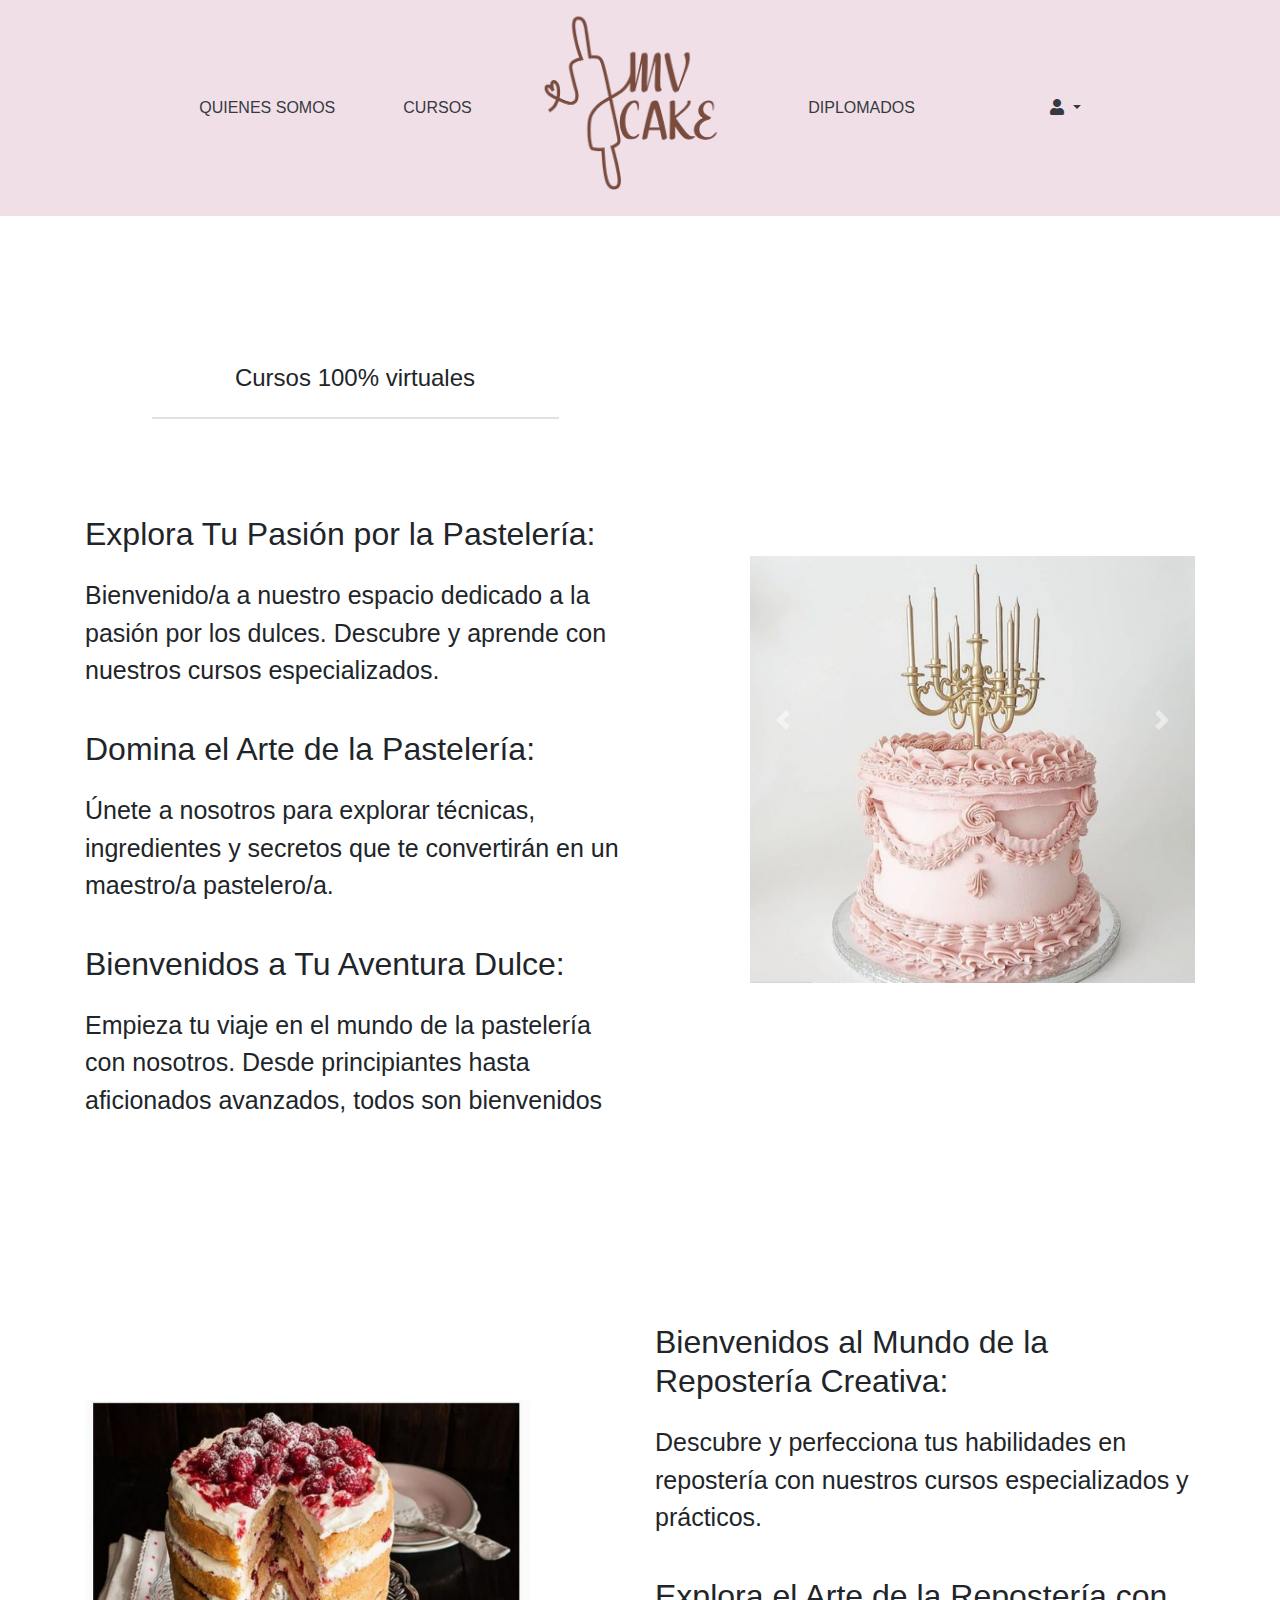
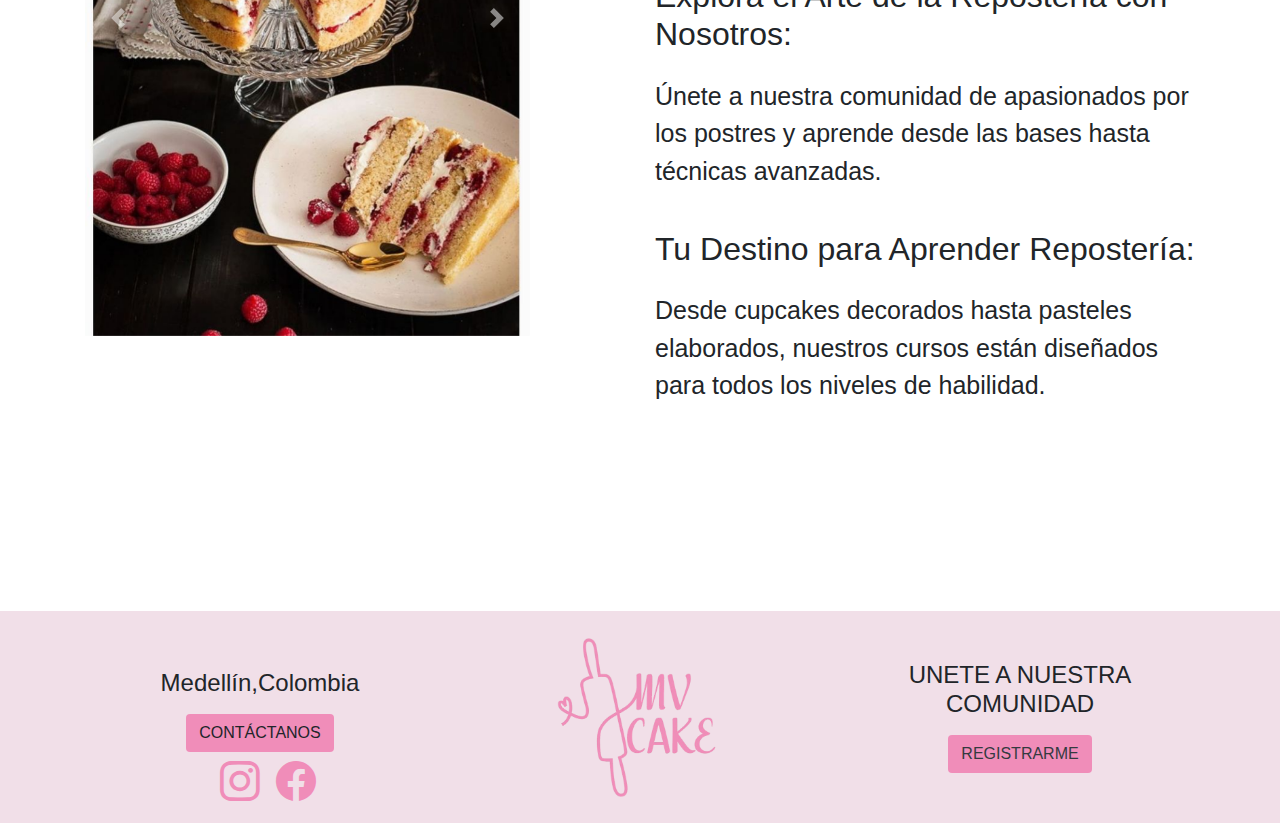
<file: 0-mvcake/index.html>
<!DOCTYPE html>
<html lang="es">
<head>
    <meta charset="UTF-8">
    <meta name="viewport" content="width=device-width, initial-scale=1.0">
    <title>Encabezado de Página</title>
    <link href="https://maxcdn.bootstrapcdn.com/bootstrap/4.5.2/css/bootstrap.min.css" rel="stylesheet">
    <link rel="stylesheet" href="https://cdn.jsdelivr.net/npm/bootstrap-icons@1.11.3/font/bootstrap-icons.min.css">
    <link rel="stylesheet" href="https://cdnjs.cloudflare.com/ajax/libs/font-awesome/5.15.4/css/all.min.css">
    <link rel="stylesheet" href="./css/index.css">
</head>
<body>
<header class="bg-pink-ligth">
    <nav class="navbar navbar-expand-lg navbar-light">
    <div class="container-fluid">
        <a class="navbar-brand d-lg-none" href="">
            <img src="./sources/logo sin fondo 2.png" alt="Logo" style="height: 100px;">
        </a>
        <button class="navbar-toggler" type="button" data-toggle="collapse" data-target="#navbarNav" aria-controls="navbarNav" aria-expanded="false" aria-label="Toggle navigation">
            <span class="navbar-toggler-icon"></span>
        </button>
        <div class="collapse navbar-collapse" id="navbarNav">
            <div class="d-none d-lg-flex justify-content-center w-100 align-items-center">
                <div class="d-flex justify-content-between w-25">
                    <a class="nav-link text-dark" href="./vistas/quienessomos.html">QUIENES SOMOS</a>
                    <a class="nav-link text-dark" href="./vistas/cursos.html">CURSOS</a>
                </div>
                <div class="text-center w-25">
                    <a href="#" class="">
                        <img src="./sources/logo sin fondo 2.png" alt="Logo" style="height: 200px;">
                    </a>
                </div>
                <div class="d-flex w-25 justify-content-between">
                    <a class="nav-link text-dark" href="./vistas/diplomados.html">DIPLOMADOS</a>
                    <div class="dropdown">
                        <a class="nav-link dropdown-toggle text-dark" href="#" id="dropdownMenuButton" role="button" data-toggle="dropdown" aria-haspopup="true" aria-expanded="false">
                            <i class="fas fa-user"></i>
                        </a>
                        <div class="dropdown-menu" aria-labelledby="dropdownMenuButton">
                            <a class="dropdown-item" href="./vistas/iniciosesion.html">Cerrar sesión</a>
                        </div>
                    </div>
                </div>
            </div>
            <ul class="navbar-nav d-lg-none">
                <li class="nav-item">
                    <a class="nav-link" href="./vistas/quienessomos.html">QUIENES SOMOS</a>
                </li>
                <li class="nav-item">
                    <a class="nav-link" href="./vistas/cursos.html">CURSOS</a>
                </li>
                <li class="nav-item">
                    <a class="nav-link" href="./vistas/diplomados.html">DIPLOMADOS</a>
                </li>
                <li class="nav-item">
                    <a class="nav-link" href="./vistas/iniciosesion.html">CERRAR SESION</a>
                </li>
            </ul>
        </div>
    </div>
</nav>
</header>
<section class="mt-5 mb-6">
    <div class="container">
        <div class="row justify-content-between">
            <div class="col-12 col-lg-6 order-0">
                <div class="d-flex flex-column justify-content-center h-100 pt-6">
                    <h4 class="w-100 text-center">Cursos 100% virtuales</h4>
                    <hr class="border border-2 opacity-50 w-75 mb-5">
                    <h2 class="pb-3 mt-5">Explora Tu Pasión por la Pastelería:</h2>
                    <p class="pb-4" style="font-size: 25px;"> Bienvenido/a a nuestro espacio dedicado a la pasión por los dulces. Descubre y aprende con nuestros cursos especializados.
                    <h2 class="pb-3">Domina el Arte de la Pastelería:</h2>
                    <p class="pb-4" style="font-size: 25px;">Únete a nosotros para explorar técnicas, ingredientes y secretos que te convertirán en un maestro/a pastelero/a.</p>
                    <h2 class="pb-3">Bienvenidos a Tu Aventura Dulce:</h2>
                    <p class="pb-4" style="font-size: 25px;">Empieza tu viaje en el mundo de la pastelería con nosotros. Desde principiantes hasta aficionados avanzados, todos son bienvenidos</p></p>
                </div>
            </div>
            <div class="col-12 col-lg-5 order-1">
                <div class="d-flex align-items-center justify-content-center h-100">
                    <div id="myCarousel" class="carousel slide pt-6" data-ride="carousel">
                    <div class="carousel-inner d-flex align-items-center">
                        <div class="carousel-item active">
                            <img src="./sources/pastelR.jpg" alt="Imagen 1" class="d-block w-100 img-cover ">
                        </div>
                        <div class="carousel-item">
                            <img src="./sources/pasteloreo.jpg" alt="Imagen 2" class="d-block w-100 img-cover">
                        </div>
                        <div class="carousel-item">
                            <img src="./sources/pastelM.jpg" alt="Imagen 3" class="d-block w-100 img-cover">
                        </div>
                    </div>
                    <a class="carousel-control-prev" href="#myCarousel" role="button" data-slide="prev">
                        <span class="carousel-control-prev-icon" aria-hidden="true"></span>
                        <span class="sr-only">Anterior</span>
                    </a>
                    <a class="carousel-control-next" href="#myCarousel" role="button" data-slide="next">
                        <span class="carousel-control-next-icon" aria-hidden="true"></span>
                        <span class="sr-only">Siguiente</span>
                    </a>
                    </div>
                </div>          
            </div>
            <div class="col-12 col-lg-5 order-3 order-lg-2">
                <div class="d-flex align-items-center justify-content-center h-100">
                    <div id="myCarousel1" class="carousel slide pt-6" data-ride="carousel">
                    <div class="carousel-inner d-flex align-items-center">
                        <div class="carousel-item active">
                            <img src="./sources/c3a6753eb374f0913b53e8abe5d4098b.jpg" alt="Imagen 4" class="d-block w-100 h-100 ">
                        </div>
                        <div class="carousel-item">
                            <img src="./sources/6a504de4ce11409277e9124caaa49060.jpg" alt="Imagen 5" class="d-block w-100 h-100">
                        </div>
                        <div class="carousel-item">
                            <img src="./sources/1ea7a22022f3a2959d9034f612e5d9fa.jpg" alt="Imagen 6" class="d-block w-100 h-100">
                        </div>
                    </div>
                    <a class="carousel-control-prev" href="#myCarousel" role="button" data-slide="prev">
                        <span class="carousel-control-prev-icon" aria-hidden="true"></span>
                        <span class="sr-only">Anterior</span>
                    </a>
                    <a class="carousel-control-next" href="#myCarousel" role="button" data-slide="next">
                        <span class="carousel-control-next-icon" aria-hidden="true"></span>
                        <span class="sr-only">Siguiente</span>
                    </a>
                    </div>
                </div> 
            </div>
            <div class="col-12 col-lg-6 order-2 order-lg-3">
                <div class="d-flex flex-column justify-content-center h-100 pt-6">
                    <h2 class="pb-3 mt-5">Bienvenidos al Mundo de la Repostería Creativa:</h2>
                    <p class="pb-4" style="font-size: 25px;"> Descubre y perfecciona tus habilidades en repostería con nuestros cursos especializados y prácticos.</p>
                    <h2 class="pb-3">Explora el Arte de la Repostería con Nosotros:</h2>
                    <p class="pb-4" style="font-size: 25px;">Únete a nuestra comunidad de apasionados por los postres y aprende desde las bases hasta técnicas avanzadas.</p>
                    <h2 class="pb-3">Tu Destino para Aprender Repostería:</h2>
                    <p class="pb-4" style="font-size: 25px;">Desde cupcakes decorados hasta pasteles elaborados, nuestros cursos están diseñados para todos los niveles de habilidad.</p></p>
                </div>
            </div>
        </div>
    </div>
</section>
<footer class="bg-pink-ligth">
    <div class="container">
        <div class="row">
            <div class="col-12 col-md-4 order-2 order-md-0">
                <div class="d-flex flex-column justify-content-center align-items-center h-100">
                    <h4 class="pt-5">Medellín,Colombia</h4>
                    <button class="btn btn-pink mt-2">CONTÁCTANOS</button>
                    <div class="d-flex justify-content-center w-100">
                        <i class="bi bi-instagram text-pink d-block px-3" style="font-size: 40px;"></i>
                        <i class="bi bi-facebook text-pink" style="font-size: 40px;"></i>
                    </div>
                </div>
            </div> 
            <div class="col-12 col-md-4 order-0 order-md-1">
                <div class="text-center">
                    <img src="./sources/LOGO ROSA.png" alt="" class="w-50 img-fluid py-4">
                </div>
            </div>
            <div class="col-12 col-md-4 order-1 order-md-2">
                <div class="d-flex flex-column justify-content-center align-items-center h-100">
                    <h4 class="text-center">UNETE A NUESTRA COMUNIDAD</h4>
                    <button class="btn btn-pink mt-2"><a href="./vistas/registro.html" class="text-dark">REGISTRARME</a></button>
                </div>
                
            </div>
        </div>
    </div>
</footer>

    <script src="https://code.jquery.com/jquery-3.5.1.slim.min.js"></script>
    <script src="https://cdn.jsdelivr.net/npm/@popperjs/core@2.11.6/dist/umd/popper.min.js"></script>
    <script src="https://maxcdn.bootstrapcdn.com/bootstrap/4.5.2/js/bootstrap.min.js"></script>

</body>
</html>
</file>
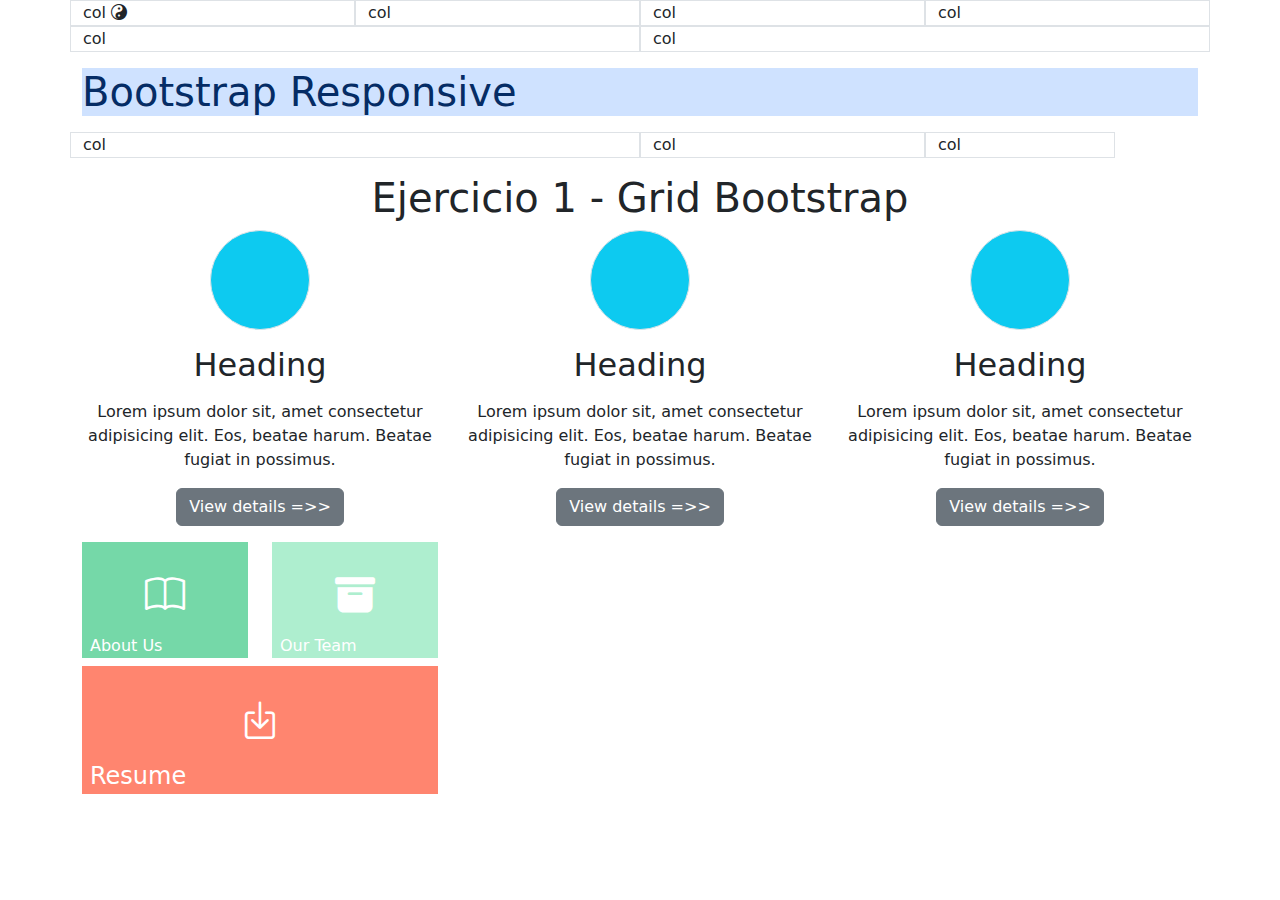
<file: 1-Intro-Bootstrap/index.html>
<!DOCTYPE html>
<html lang="en">
<head>
    <meta charset="UTF-8">
    <meta name="viewport" content="width=device-width, initial-scale=1.0">
    <title>Document</title>
    <link rel="stylesheet" href="style.css">
    <link rel="stylesheet" href="https://cdn.jsdelivr.net/npm/bootstrap-icons@1.11.3/font/bootstrap-icons.min.css">
    <link href="https://cdn.jsdelivr.net/npm/bootstrap@5.3.3/dist/css/bootstrap.min.css" rel="stylesheet" integrity="sha384-QWTKZyjpPEjISv5WaRU9OFeRpok6YctnYmDr5pNlyT2bRjXh0JMhjY6hW+ALEwIH" crossorigin="anonymous">
</head>
<body>
    <div class="container">
        <div class="row">
            <div class="col border">col <i class="bi bi-yin-yang"></i></div>
            <div class="col border">col</div>
            <div class="col border">col</div>
            <div class="col border">col</div>
        </div>
        <div class="row">
            <div class="col border">col</div>
            <div class="col border">col</div>
        </div>
    </div>

    
    <div class="container">
        <h1 class="my-3 bg-primary-subtle text-primary-emphasis">Bootstrap Responsive</h1>
        <div class="row">
            <div class="col-6 border">col</div>
            <div class="col-3 border">col</div>
            <div class="col-2 border">col</div>
        </div>
    </div>

    <div class="container text-center my-3">
        <h1>Ejercicio 1 - Grid Bootstrap</h1>
        <div class="row">
            <div class="col-4">
                <div class="m-auto circulo rounded-circle border bg-info"></div>
                <h2 class="my-3">Heading</h2>
                <p>Lorem ipsum dolor sit, amet consectetur adipisicing elit. Eos, beatae harum. Beatae fugiat in possimus.</p>
                <button type="button" class="btn btn-secondary">View details =>></button>
            </div>
            <div class="col-4">
                <div class="m-auto circulo rounded-circle border bg-info"></div>
                <h2 class="my-3">Heading</h2>
                <p>Lorem ipsum dolor sit, amet consectetur adipisicing elit. Eos, beatae harum. Beatae fugiat in possimus.</p>
                <button type="button" class="btn btn-secondary">View details =>></button>
            </div>
            <div class="col-4">
                <div class="m-auto circulo rounded-circle border bg-info"></div>
                <h2 class="my-3">Heading</h2>
                <p>Lorem ipsum dolor sit, amet consectetur adipisicing elit. Eos, beatae harum. Beatae fugiat in possimus.</p>
                <button type="button" class="btn btn-secondary">View details =>></button>
            </div>
        </div>
    </div>

    <div class="container">
        <div class="row">
            <div class="col-4">
                <div class="row">
                    <div class="col-6 ">
                        <div class="px-2 bg-mint text-center">
                            <i class="pt-4 pb-2 d-block bi bi-book fs-1 text-white"></i>
                            <p class="mb-2 text-white text-start">About Us</p>
                        </div>
                    </div>
                    <div class="col-6 ">
                        <div class="px-2 bg-dark-mint text-center">
                            <i class="pt-4 pb-2 d-block bi-archive-fill fs-1 text-white"></i>
                            <p class="mb-2 text-white text-start">Our Team</p>
                        </div>
                    </div>
                    <div class="col-12 ">
                        <div class="px-2 bg-tomato text-center">
                            <i class="pt-4 pb-2 d-block bi-box-arrow-in-down fs-1 text-white"></i>
                            <p class="fs-4 mb-1 text-white text-start">Resume</p>
                        </div>
                    </div>
                </div>
            </div>
        </div>
    </div>

    <script src="https://cdn.jsdelivr.net/npm/bootstrap@5.3.3/dist/js/bootstrap.bundle.min.js" integrity="sha384-YvpcrYf0tY3lHB60NNkmXc5s9fDVZLESaAA55NDzOxhy9GkcIdslK1eN7N6jIeHz" crossorigin="anonymous"></script>    
</body>
</html>
</file>
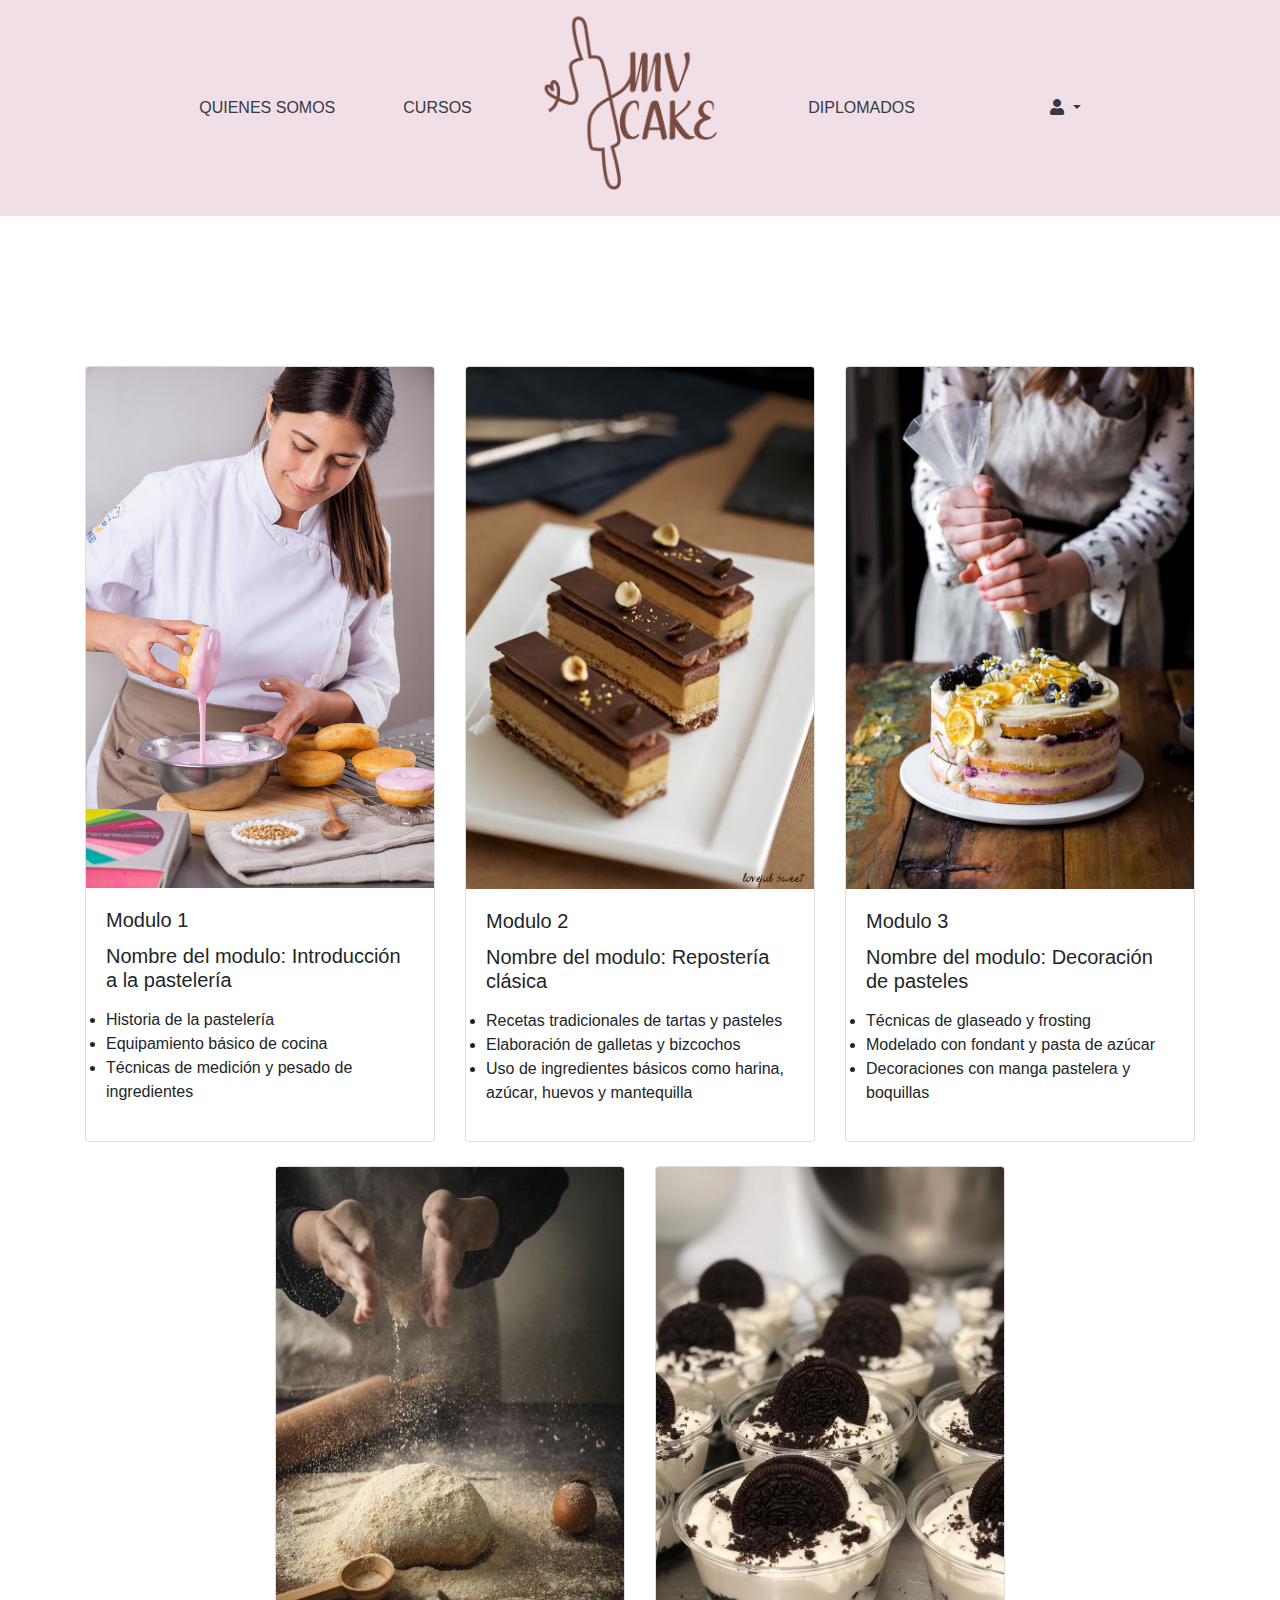
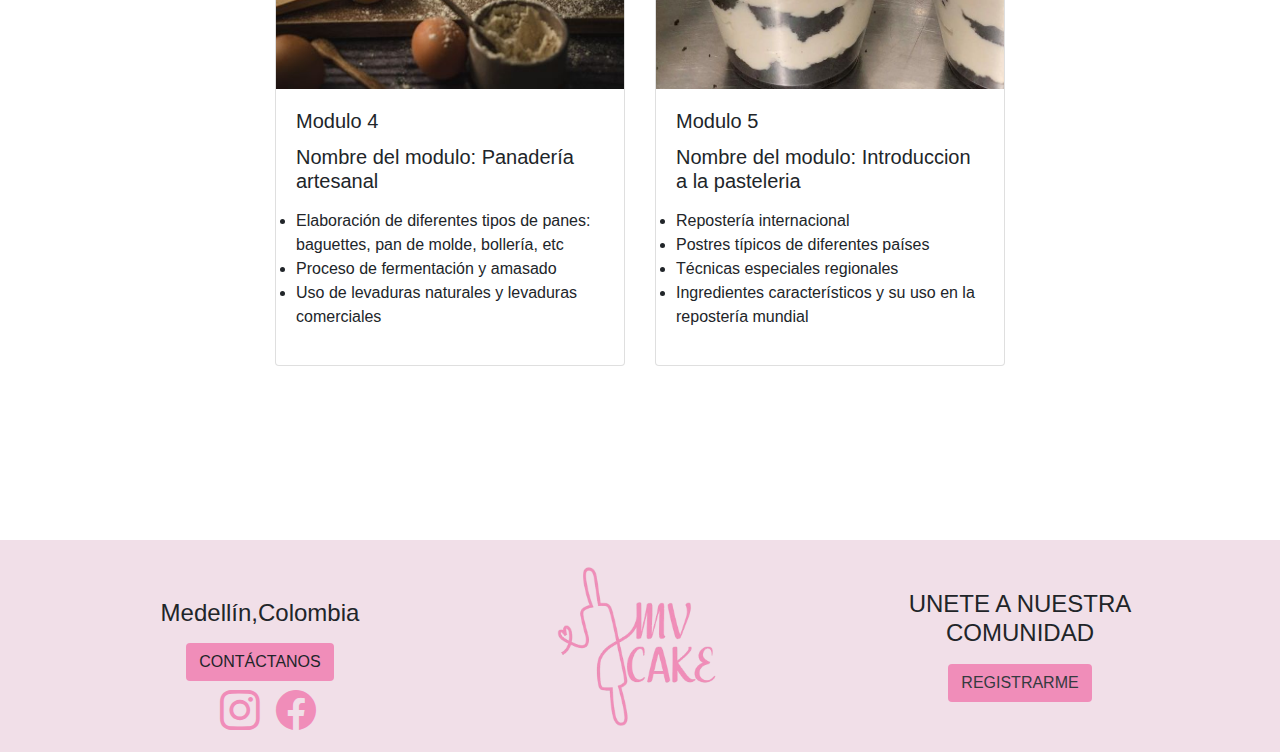
<file: 0 - MvCake/vistas/cursos.html>
<!DOCTYPE html>
<html lang="es">
<head>
    <meta charset="UTF-8">
    <meta name="viewport" content="width=device-width, initial-scale=1.0">
    <title>Document</title>
    <link href="https://maxcdn.bootstrapcdn.com/bootstrap/4.5.2/css/bootstrap.min.css" rel="stylesheet">
    <link rel="stylesheet" href="https://cdn.jsdelivr.net/npm/bootstrap-icons@1.11.3/font/bootstrap-icons.min.css">
    <link rel="stylesheet" href="https://cdnjs.cloudflare.com/ajax/libs/font-awesome/5.15.4/css/all.min.css">
    <link rel="stylesheet" href="../css/cursos.css">
</head>
<body>
    <header class="bg-pink-ligth mb-6">
        <nav class="navbar navbar-expand-lg navbar-light">
        <div class="container-fluid">
            <a class="navbar-brand d-lg-none" href="../index.html">
                <img src="../sources/logo sin fondo 2.png" alt="Logo" style="height: 100px;">
            </a>
            <button class="navbar-toggler" type="button" data-toggle="collapse" data-target="#navbarNav" aria-controls="navbarNav" aria-expanded="false" aria-label="Toggle navigation">
                <span class="navbar-toggler-icon"></span>
            </button>
            <div class="collapse navbar-collapse" id="navbarNav">
                <div class="d-none d-lg-flex justify-content-center w-100 align-items-center">
                    <div class="d-flex justify-content-between w-25">
                        <a class="nav-link text-dark" href="./quienessomos.html">QUIENES SOMOS</a>
                        <a class="nav-link text-dark" href="./cursos.html">CURSOS</a>
                    </div>
                    <div class="text-center w-25">
                        <a href="../index.html" class="">
                            <img src="../sources/logo sin fondo 2.png" alt="Logo" style="height: 200px;">
                        </a>
                    </div>
                    <div class="d-flex w-25 justify-content-between">
                        <a class="nav-link text-dark" href="./diplomados.html">DIPLOMADOS</a>
                        <div class="dropdown">
                            <a class="nav-link dropdown-toggle text-dark" href="#" id="dropdownMenuButton" role="button" data-toggle="dropdown" aria-haspopup="true" aria-expanded="false">
                                <i class="fas fa-user"></i>
                            </a>
                            <div class="dropdown-menu" aria-labelledby="dropdownMenuButton">
                                <a class="dropdown-item" href="./iniciosesion.html">Cerrar sesión</a>
                            </div>
                        </div>
                    </div>
                </div>
                <ul class="navbar-nav d-lg-none">
                    <li class="nav-item">
                        <a class="nav-link" href="./quienessomos.html">QUIENES SOMOS</a>
                    </li>
                    <li class="nav-item">
                        <a class="nav-link" href="./cursos.html">CURSOS</a>
                    </li>
                    <li class="nav-item">
                        <a class="nav-link" href="./diplomados.html">DIPLOMADOS</a>
                    </li>
                    <li class="nav-item">
                        <a class="nav-link" href="./iniciosesion.html">CERRAR SESION</a>
                    </li>
                </ul>
            </div>
        </div>
    </nav>
    </header>
<section class=" mb-6">
    <div class="container">
        <div class="row row-cols-1 row-cols-md-3 g-4 justify-content-center">
            <div class="col pb-4">
                <div class="card h-100 ">
                  <img src="../sources/da30c8115805205.6055313ba9648.jpg" class="card-img-top" alt="...">
                  <div class="card-body">
                    <h5 class="card-title">Modulo 1</h5>
                    <h5>Nombre del modulo: Introducción a la pastelería</h5>
                    <p class="card-text">
                        <li>Historia de la pastelería</li>
                        <li>Equipamiento básico de cocina</li>
                        <li>Técnicas de medición y pesado de ingredientes</li>
                    </p>
                  </div>
                </div>
            </div>
            <div class="col pb-4">
                <div class="card ">
                  <img src="../sources/a9ac2abc6091325d15dbb24780ca4e9b.jpg" class="card-img-top" alt="...">
                  <div class="card-body">
                    <h5 class="card-title">Modulo 2</h5>
                    <h5>Nombre del modulo: Repostería clásica</h5>
                    <p class="card-text">
                        <li>Recetas tradicionales de tartas y pasteles</li>
                        <li>Elaboración de galletas y bizcochos</li>
                        <li>Uso de ingredientes básicos como harina, azúcar, huevos y mantequilla</li>
                    </p>
                  </div>
                </div>
            </div>
            <div class="col pb-4">
                <div class="card h-100">
                  <img src="../sources/e074cd15f21dd50c183a2fff125fadcc.jpg" class="card-img-top" alt="...">
                  <div class="card-body">
                    <h5 class="card-title">Modulo 3</h5>
                    <h5>Nombre del modulo: Decoración de pasteles</h5>
                    <p class="card-text">
                        <li>Técnicas de glaseado y frosting</li>
                        <li>Modelado con fondant y pasta de azúcar</li>
                        <li>Decoraciones con manga pastelera y boquillas</li>
                    </p>
                  </div>
                </div>
            </div>
            <div class="col pb-4">
                <div class="card">
                  <img src="../sources/45eb2948d85396e3de4717c081c00763.jpg" class="card-img-top" alt="...">
                  <div class="card-body">
                    <h5 class="card-title">Modulo 4</h5>
                    <h5>Nombre del modulo: Panadería artesanal </h5>
                    <p class="card-text">
                        <li>Elaboración de diferentes tipos de panes: baguettes, pan de molde, bollería, etc</li>
                        <li>Proceso de fermentación y amasado</li>
                        <li> Uso de levaduras naturales y levaduras comerciales</li>
                    </p>
                  </div>
                </div>
            </div>
            <div class="col pb-4">
                <div class="card h-100">
                  <img src="../sources/a5c4a9b188564b44b2ca89c24fce415c.jpg" class="card-img-top" alt="...">
                  <div class="card-body">
                    <h5 class="card-title">Modulo 5</h5>
                    <h5>Nombre del modulo: Introduccion a la pasteleria</h5>
                    <p class="card-text">
                        <li>Repostería internacional</li>
                        <li>Postres típicos de diferentes países</li>
                        <li>Técnicas especiales regionales</li>
                        <li>Ingredientes característicos y su uso en la repostería mundial</li>
                    </p>
                  </div>
                </div>
            </div>
    </div>
</section>
<footer class="bg-pink-ligth">
    <div class="container">
        <div class="row">
            <div class="col-12 col-md-4 order-2 order-md-0">
                <div class="d-flex flex-column justify-content-center align-items-center h-100">
                    <h4 class="pt-5">Medellín,Colombia</h4>
                    <button class="btn btn-pink mt-2">CONTÁCTANOS</button>
                    <div class="d-flex justify-content-center w-100">
                        <i class="bi bi-instagram text-pink d-block px-3" style="font-size: 40px;"></i>
                        <i class="bi bi-facebook text-pink" style="font-size: 40px;"></i>
                    </div>
                </div>
            </div> 
            <div class="col-12 col-md-4 order-0 order-md-1">
                <div class="text-center">
                    <img src="../sources/LOGO ROSA.png" alt="" class="w-50 img-fluid py-4">
                </div>
            </div>
            <div class="col-12 col-md-4 order-1 order-md-2">
                <div class="d-flex flex-column justify-content-center align-items-center h-100">
                    <h4 class="text-center">UNETE A NUESTRA COMUNIDAD</h4>
                    <button class="btn btn-pink mt-2"><a href="./registro.html" class="text-dark">REGISTRARME</a></button>
                </div>
                
            </div>
        </div>
    </div>
</footer>

    <script src="https://code.jquery.com/jquery-3.5.1.slim.min.js"></script>
    <script src="https://cdn.jsdelivr.net/npm/@popperjs/core@2.11.6/dist/umd/popper.min.js"></script>
    <script src="https://maxcdn.bootstrapcdn.com/bootstrap/4.5.2/js/bootstrap.min.js"></script>

</body>
</html>
</file>
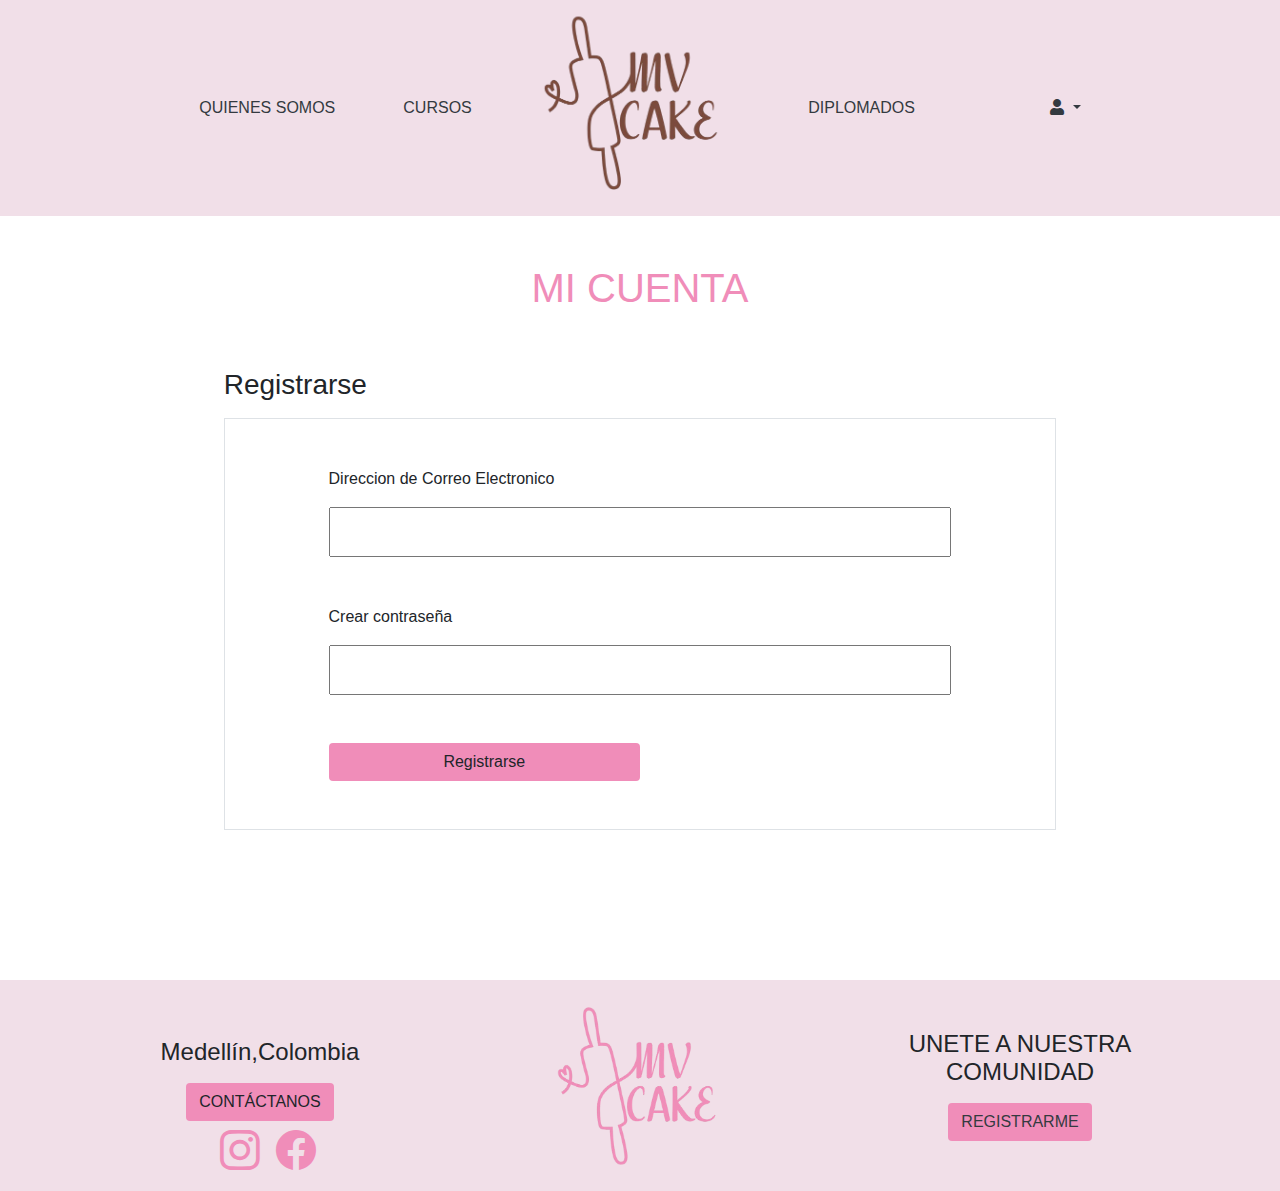
<file: 0 - MvCake/vistas/registro.html>
<!DOCTYPE html>
<html lang="es">
<head>
    <meta charset="UTF-8">
    <meta name="viewport" content="width=device-width, initial-scale=1.0">
    <title>Document</title>
    <link href="https://maxcdn.bootstrapcdn.com/bootstrap/4.5.2/css/bootstrap.min.css" rel="stylesheet">
    <link rel="stylesheet" href="https://cdn.jsdelivr.net/npm/bootstrap-icons@1.11.3/font/bootstrap-icons.min.css">
    <link rel="stylesheet" href="https://cdnjs.cloudflare.com/ajax/libs/font-awesome/5.15.4/css/all.min.css">
    <link rel="stylesheet" href="../css/registro.css">
</head>
<body>
<header class="bg-pink-ligth">
    <nav class="navbar navbar-expand-lg navbar-light">
    <div class="container-fluid">
        <a class="navbar-brand d-lg-none" href="../index.html">
            <img src="../sources/logo sin fondo 2.png" alt="Logo" style="height: 100px;">
        </a>
        <button class="navbar-toggler" type="button" data-toggle="collapse" data-target="#navbarNav" aria-controls="navbarNav" aria-expanded="false" aria-label="Toggle navigation">
            <span class="navbar-toggler-icon"></span>
        </button>
        <div class="collapse navbar-collapse" id="navbarNav">
            <div class="d-none d-lg-flex justify-content-center w-100 align-items-center">
                <div class="d-flex justify-content-between w-25">
                    <a class="nav-link text-dark" href="./quienessomos.html">QUIENES SOMOS</a>
                    <a class="nav-link text-dark" href="./cursos.html">CURSOS</a>
                </div>
                <div class="text-center w-25">
                    <a href="../index.html" class="">
                        <img src="../sources/logo sin fondo 2.png" alt="Logo" style="height: 200px;">
                    </a>
                </div>
                <div class="d-flex w-25 justify-content-between">
                    <a class="nav-link text-dark" href="./diplomados.html">DIPLOMADOS</a>
                    <div class="dropdown">
                        <a class="nav-link dropdown-toggle text-dark" href="#" id="dropdownMenuButton" role="button" data-toggle="dropdown" aria-haspopup="true" aria-expanded="false">
                            <i class="fas fa-user"></i>
                        </a>
                        <div class="dropdown-menu" aria-labelledby="dropdownMenuButton">
                            <a class="dropdown-item" href="./iniciosesion.html">Cerrar sesión</a>
                        </div>
                    </div>
                </div>
            </div>
            <ul class="navbar-nav d-lg-none">
                <li class="nav-item">
                    <a class="nav-link" href="./quienessomos.html">QUIENES SOMOS</a>
                </li>
                <li class="nav-item">
                    <a class="nav-link" href="./cursos.html">CURSOS</a>
                </li>
                <li class="nav-item">
                    <a class="nav-link" href="./diplomados.html">DIPLOMADOS</a>
                </li>
                <li class="nav-item">
                    <a class="nav-link" href="./iniciosesion.html">CERRAR SESION</a>
                </li>
            </ul>
        </div>
    </div>
</nav>
</header>
<section class="mb-6">
    <div class="container">
        <div class="row">
            <div class="col-12">
                <div class="w-100 d-flex flex-column justify-content-center align-items-center">
                    <h1 class="text-pink w-100 text-center py-5">MI CUENTA</h1>
                    <h3 class="w-75 text-start pb-2">Registrarse</h3>
                    <div class="border d-flex flex-column align-items-center w-75 justify-content-center">
                        <p class="w-75 text-start pt-5">Direccion de Correo Electronico</p>
                        <input type="text" style="height: 50px;" class="w-75">
                        <p class="w-75 text-start pt-5">Crear contraseña</p>
                        <input type="text" style="height: 50px;" class="w-75">
                        <div class="w-75 py-5">
                            <button class="btn btn-pink w-50">Registrarse</button>
                        </div>
                    </div>
                </div>
            </div>
        </div>
    </div>
</section>
<footer class="bg-pink-ligth">
    <div class="container">
        <div class="row">
            <div class="col-12 col-md-4 order-2 order-md-0">
                <div class="d-flex flex-column justify-content-center align-items-center h-100">
                    <h4 class="pt-5">Medellín,Colombia</h4>
                    <button class="btn btn-pink mt-2">CONTÁCTANOS</button>
                    <div class="d-flex justify-content-center w-100">
                        <i class="bi bi-instagram text-pink d-block px-3" style="font-size: 40px;"></i>
                        <i class="bi bi-facebook text-pink" style="font-size: 40px;"></i>
                    </div>
                </div>
            </div> 
            <div class="col-12 col-md-4 order-0 order-md-1">
                <div class="text-center">
                    <img src="../sources/LOGO ROSA.png" alt="" class="w-50 img-fluid py-4">
                </div>
            </div>
            <div class="col-12 col-md-4 order-1 order-md-2">
                <div class="d-flex flex-column justify-content-center align-items-center h-100">
                    <h4 class="text-center">UNETE A NUESTRA COMUNIDAD</h4>
                    <button class="btn btn-pink mt-2"><a href="./registro.html" class="text-dark">REGISTRARME</a></button>
                </div>
                
            </div>
        </div>
    </div>
</footer>

    <script src="https://code.jquery.com/jquery-3.5.1.slim.min.js"></script>
    <script src="https://cdn.jsdelivr.net/npm/@popperjs/core@2.11.6/dist/umd/popper.min.js"></script>
    <script src="https://maxcdn.bootstrapcdn.com/bootstrap/4.5.2/js/bootstrap.min.js"></script>

</body>
</html>
</file>
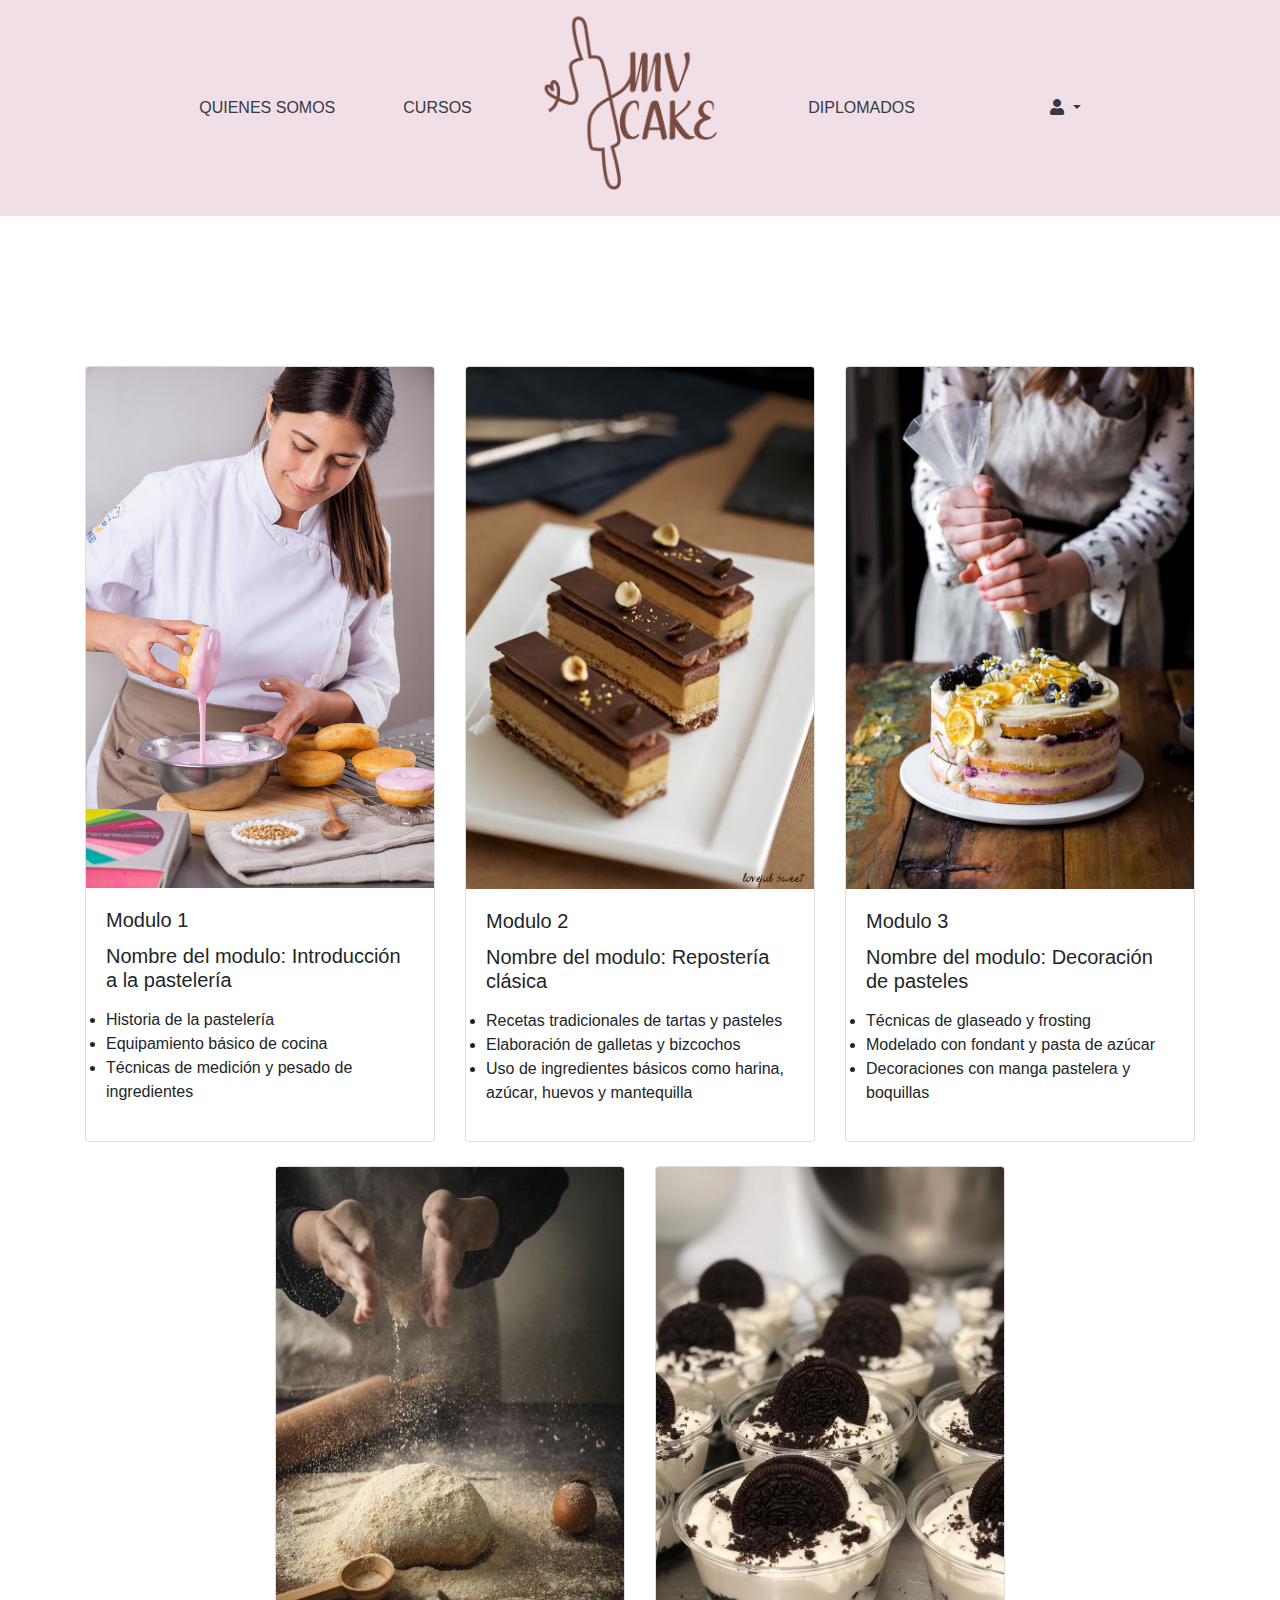
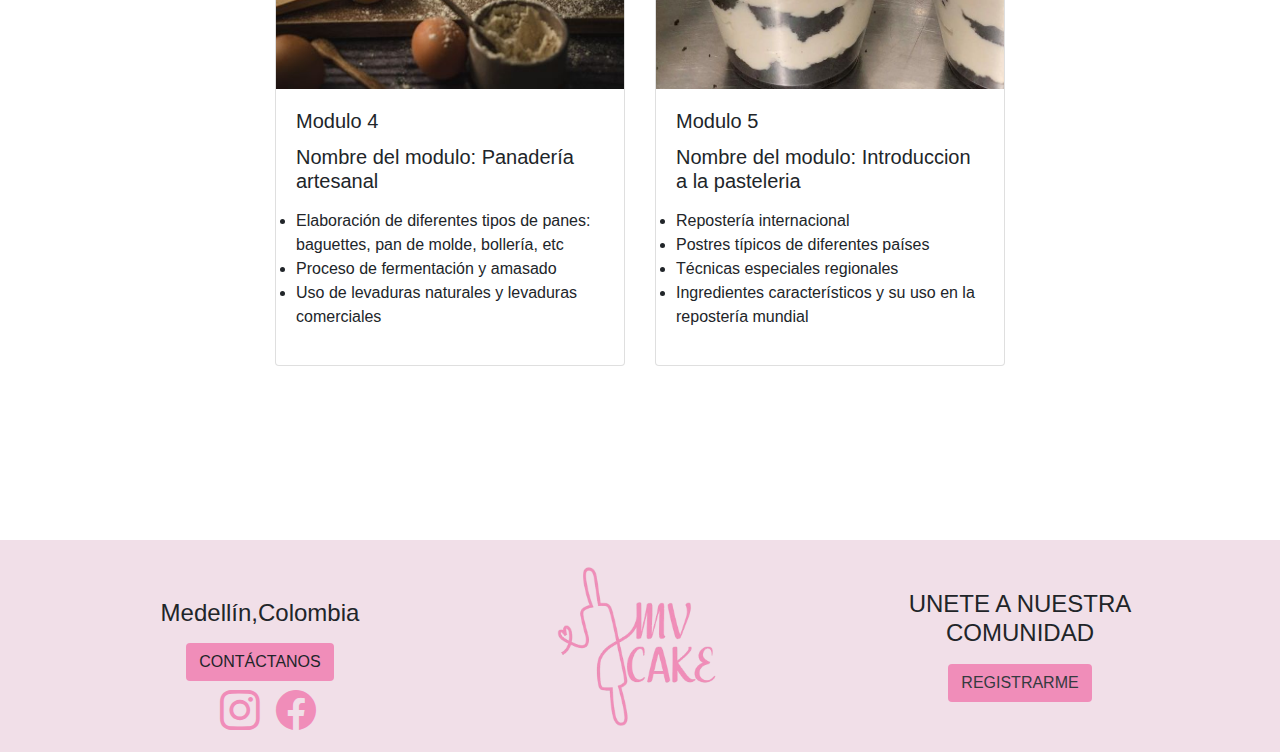
<file: 0-mvcake/vistas/cursos.html>
<!DOCTYPE html>
<html lang="es">
<head>
    <meta charset="UTF-8">
    <meta name="viewport" content="width=device-width, initial-scale=1.0">
    <title>Encabezado de Página</title>
    <link href="https://maxcdn.bootstrapcdn.com/bootstrap/4.5.2/css/bootstrap.min.css" rel="stylesheet">
    <link rel="stylesheet" href="https://cdn.jsdelivr.net/npm/bootstrap-icons@1.11.3/font/bootstrap-icons.min.css">
    <link rel="stylesheet" href="https://cdnjs.cloudflare.com/ajax/libs/font-awesome/5.15.4/css/all.min.css">
    <link rel="stylesheet" href="../css/cursos.css">
</head>
<body>
    <header class="bg-pink-ligth mb-6">
        <nav class="navbar navbar-expand-lg navbar-light">
        <div class="container-fluid">
            <a class="navbar-brand d-lg-none" href="../index.html">
                <img src="../sources/logo sin fondo 2.png" alt="Logo" style="height: 100px;">
            </a>
            <button class="navbar-toggler" type="button" data-toggle="collapse" data-target="#navbarNav" aria-controls="navbarNav" aria-expanded="false" aria-label="Toggle navigation">
                <span class="navbar-toggler-icon"></span>
            </button>
            <div class="collapse navbar-collapse" id="navbarNav">
                <div class="d-none d-lg-flex justify-content-center w-100 align-items-center">
                    <div class="d-flex justify-content-between w-25">
                        <a class="nav-link text-dark" href="./quienessomos.html">QUIENES SOMOS</a>
                        <a class="nav-link text-dark" href="./cursos.html">CURSOS</a>
                    </div>
                    <div class="text-center w-25">
                        <a href="../index.html" class="">
                            <img src="../sources/logo sin fondo 2.png" alt="Logo" style="height: 200px;">
                        </a>
                    </div>
                    <div class="d-flex w-25 justify-content-between">
                        <a class="nav-link text-dark" href="./diplomados.html">DIPLOMADOS</a>
                        <div class="dropdown">
                            <a class="nav-link dropdown-toggle text-dark" href="#" id="dropdownMenuButton" role="button" data-toggle="dropdown" aria-haspopup="true" aria-expanded="false">
                                <i class="fas fa-user"></i>
                            </a>
                            <div class="dropdown-menu" aria-labelledby="dropdownMenuButton">
                                <a class="dropdown-item" href="./iniciosesion.html">Cerrar sesión</a>
                            </div>
                        </div>
                    </div>
                </div>
                <ul class="navbar-nav d-lg-none">
                    <li class="nav-item">
                        <a class="nav-link" href="./quienessomos.html">QUIENES SOMOS</a>
                    </li>
                    <li class="nav-item">
                        <a class="nav-link" href="./cursos.html">CURSOS</a>
                    </li>
                    <li class="nav-item">
                        <a class="nav-link" href="./diplomados.html">DIPLOMADOS</a>
                    </li>
                    <li class="nav-item">
                        <a class="nav-link" href="./iniciosesion.html">CERRAR SESION</a>
                    </li>
                </ul>
            </div>
        </div>
    </nav>
    </header>
<section class=" mb-6">
    <div class="container">
        <div class="row row-cols-1 row-cols-md-3 g-4 justify-content-center">
            <div class="col pb-4">
                <div class="card h-100 ">
                  <img src="../sources/da30c8115805205.6055313ba9648.jpg" class="card-img-top" alt="...">
                  <div class="card-body">
                    <h5 class="card-title">Modulo 1</h5>
                    <h5>Nombre del modulo: Introducción a la pastelería</h5>
                    <p class="card-text">
                        <li>Historia de la pastelería</li>
                        <li>Equipamiento básico de cocina</li>
                        <li>Técnicas de medición y pesado de ingredientes</li>
                    </p>
                  </div>
                </div>
            </div>
            <div class="col pb-4">
                <div class="card ">
                  <img src="../sources/a9ac2abc6091325d15dbb24780ca4e9b.jpg" class="card-img-top" alt="...">
                  <div class="card-body">
                    <h5 class="card-title">Modulo 2</h5>
                    <h5>Nombre del modulo: Repostería clásica</h5>
                    <p class="card-text">
                        <li>Recetas tradicionales de tartas y pasteles</li>
                        <li>Elaboración de galletas y bizcochos</li>
                        <li>Uso de ingredientes básicos como harina, azúcar, huevos y mantequilla</li>
                    </p>
                  </div>
                </div>
            </div>
            <div class="col pb-4">
                <div class="card h-100">
                  <img src="../sources/e074cd15f21dd50c183a2fff125fadcc.jpg" class="card-img-top" alt="...">
                  <div class="card-body">
                    <h5 class="card-title">Modulo 3</h5>
                    <h5>Nombre del modulo: Decoración de pasteles</h5>
                    <p class="card-text">
                        <li>Técnicas de glaseado y frosting</li>
                        <li>Modelado con fondant y pasta de azúcar</li>
                        <li>Decoraciones con manga pastelera y boquillas</li>
                    </p>
                  </div>
                </div>
            </div>
            <div class="col pb-4">
                <div class="card">
                  <img src="../sources/45eb2948d85396e3de4717c081c00763.jpg" class="card-img-top" alt="...">
                  <div class="card-body">
                    <h5 class="card-title">Modulo 4</h5>
                    <h5>Nombre del modulo: Panadería artesanal </h5>
                    <p class="card-text">
                        <li>Elaboración de diferentes tipos de panes: baguettes, pan de molde, bollería, etc</li>
                        <li>Proceso de fermentación y amasado</li>
                        <li> Uso de levaduras naturales y levaduras comerciales</li>
                    </p>
                  </div>
                </div>
            </div>
            <div class="col pb-4">
                <div class="card h-100">
                  <img src="../sources/a5c4a9b188564b44b2ca89c24fce415c.jpg" class="card-img-top" alt="...">
                  <div class="card-body">
                    <h5 class="card-title">Modulo 5</h5>
                    <h5>Nombre del modulo: Introduccion a la pasteleria</h5>
                    <p class="card-text">
                        <li>Repostería internacional</li>
                        <li>Postres típicos de diferentes países</li>
                        <li>Técnicas especiales regionales</li>
                        <li>Ingredientes característicos y su uso en la repostería mundial</li>
                    </p>
                  </div>
                </div>
            </div>
    </div>
</section>
<footer class="bg-pink-ligth">
    <div class="container">
        <div class="row">
            <div class="col-12 col-md-4 order-2 order-md-0">
                <div class="d-flex flex-column justify-content-center align-items-center h-100">
                    <h4 class="pt-5">Medellín,Colombia</h4>
                    <button class="btn btn-pink mt-2">CONTÁCTANOS</button>
                    <div class="d-flex justify-content-center w-100">
                        <i class="bi bi-instagram text-pink d-block px-3" style="font-size: 40px;"></i>
                        <i class="bi bi-facebook text-pink" style="font-size: 40px;"></i>
                    </div>
                </div>
            </div> 
            <div class="col-12 col-md-4 order-0 order-md-1">
                <div class="text-center">
                    <img src="../sources/LOGO ROSA.png" alt="" class="w-50 img-fluid py-4">
                </div>
            </div>
            <div class="col-12 col-md-4 order-1 order-md-2">
                <div class="d-flex flex-column justify-content-center align-items-center h-100">
                    <h4 class="text-center">UNETE A NUESTRA COMUNIDAD</h4>
                    <button class="btn btn-pink mt-2"><a href="./registro.html" class="text-dark">REGISTRARME</a></button>
                </div>
                
            </div>
        </div>
    </div>
</footer>

    <script src="https://code.jquery.com/jquery-3.5.1.slim.min.js"></script>
    <script src="https://cdn.jsdelivr.net/npm/@popperjs/core@2.11.6/dist/umd/popper.min.js"></script>
    <script src="https://maxcdn.bootstrapcdn.com/bootstrap/4.5.2/js/bootstrap.min.js"></script>

</body>
</html>
</file>
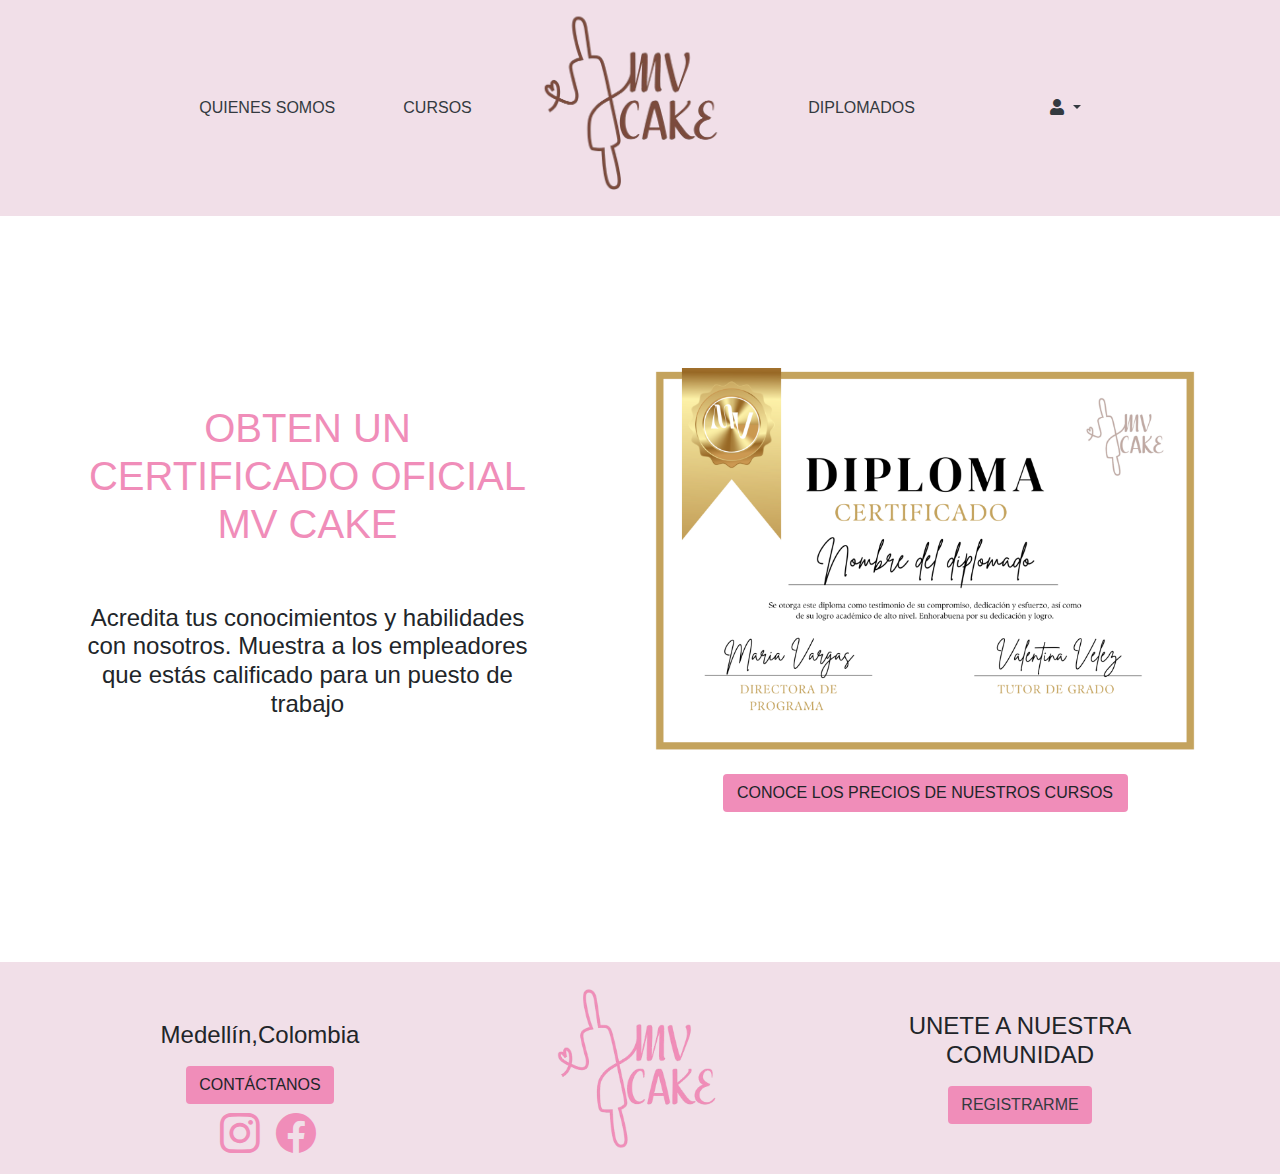
<file: 0-mvcake/vistas/diplomados.html>
<!DOCTYPE html>
<html lang="es">
<head>
    <meta charset="UTF-8">
    <meta name="viewport" content="width=device-width, initial-scale=1.0">
    <title>Encabezado de Página</title>
    <link href="https://maxcdn.bootstrapcdn.com/bootstrap/4.5.2/css/bootstrap.min.css" rel="stylesheet">
    <link rel="stylesheet" href="https://cdn.jsdelivr.net/npm/bootstrap-icons@1.11.3/font/bootstrap-icons.min.css">
    <link rel="stylesheet" href="https://cdnjs.cloudflare.com/ajax/libs/font-awesome/5.15.4/css/all.min.css">
    <link rel="stylesheet" href="../css/diplomados.css">
</head>
<body>
    <header class="bg-pink-ligth mb-6">
        <nav class="navbar navbar-expand-lg navbar-light">
        <div class="container-fluid">
            <a class="navbar-brand d-lg-none" href="../index.html">
                <img src="../sources/logo sin fondo 2.png" alt="Logo" style="height: 100px;">
            </a>
            <button class="navbar-toggler" type="button" data-toggle="collapse" data-target="#navbarNav" aria-controls="navbarNav" aria-expanded="false" aria-label="Toggle navigation">
                <span class="navbar-toggler-icon"></span>
            </button>
            <div class="collapse navbar-collapse" id="navbarNav">
                <div class="d-none d-lg-flex justify-content-center w-100 align-items-center">
                    <div class="d-flex justify-content-between w-25">
                        <a class="nav-link text-dark" href="./quienessomos.html">QUIENES SOMOS</a>
                        <a class="nav-link text-dark" href="./cursos.html">CURSOS</a>
                    </div>
                    <div class="text-center w-25">
                        <a href="../index.html" class="">
                            <img src="../sources/logo sin fondo 2.png" alt="Logo" style="height: 200px;">
                        </a>
                    </div>
                    <div class="d-flex w-25 justify-content-between">
                        <a class="nav-link text-dark" href="./diplomados.html">DIPLOMADOS</a>
                        <div class="dropdown">
                            <a class="nav-link dropdown-toggle text-dark" href="#" id="dropdownMenuButton" role="button" data-toggle="dropdown" aria-haspopup="true" aria-expanded="false">
                                <i class="fas fa-user"></i>
                            </a>
                            <div class="dropdown-menu" aria-labelledby="dropdownMenuButton">
                                <a class="dropdown-item" href="./iniciosesion.html">Cerrar sesión</a>
                            </div>
                        </div>
                    </div>
                </div>
                <ul class="navbar-nav d-lg-none">
                    <li class="nav-item">
                        <a class="nav-link" href="./quienessomos.html">QUIENES SOMOS</a>
                    </li>
                    <li class="nav-item">
                        <a class="nav-link" href="./cursos.html">CURSOS</a>
                    </li>
                    <li class="nav-item">
                        <a class="nav-link" href="./diplomados.html">DIPLOMADOS</a>
                    </li>
                    <li class="nav-item">
                        <a class="nav-link" href="./iniciosesion.html">CERRAR SESION</a>
                    </li>
                </ul>
            </div>
        </div>
    </nav>
    </header>
<section class="mb-6">
    <div class="container">
        <div class="row justify-content-between">
            <div class="col-12 col-lg-5">
                <div class=" h-100 d-flex flex-column justify-content-center align-items-center">
                    <h1 class="text-pink text-center">OBTEN UN CERTIFICADO OFICIAL MV CAKE</h1>
                    <h4 class="text-center py-5">Acredita tus conocimientos y habilidades con nosotros.
                        Muestra a los empleadores que estás calificado para un puesto de trabajo</h4>
                </div>
            </div>
            <div class="col-12 col-lg-6">
                <div class="d-flex flex-column align-items-center justify-content-center">
                    <img src="../sources/diploma.png" alt="" class="w-100 pb-4">
                    <button class="btn btn-pink w-75">CONOCE LOS PRECIOS DE NUESTROS CURSOS</button>
                </div>
            </div>
        </div>
    </div>
</section>
<footer class="bg-pink-ligth">
    <div class="container">
        <div class="row">
            <div class="col-12 col-md-4 order-2 order-md-0">
                <div class="d-flex flex-column justify-content-center align-items-center h-100">
                    <h4 class="pt-5">Medellín,Colombia</h4>
                    <button class="btn btn-pink mt-2">CONTÁCTANOS</button>
                    <div class="d-flex justify-content-center w-100">
                        <i class="bi bi-instagram text-pink d-block px-3" style="font-size: 40px;"></i>
                        <i class="bi bi-facebook text-pink" style="font-size: 40px;"></i>
                    </div>
                </div>
            </div> 
            <div class="col-12 col-md-4 order-0 order-md-1">
                <div class="text-center">
                    <img src="../sources/LOGO ROSA.png" alt="" class="w-50 img-fluid py-4">
                </div>
            </div>
            <div class="col-12 col-md-4 order-1 order-md-2">
                <div class="d-flex flex-column justify-content-center align-items-center h-100">
                    <h4 class="text-center">UNETE A NUESTRA COMUNIDAD</h4>
                    <button class="btn btn-pink mt-2"><a href="./registro.html" class="text-dark">REGISTRARME</a></button>
                </div>
                
            </div>
        </div>
    </div>
</footer>

<script src="https://code.jquery.com/jquery-3.5.1.slim.min.js"></script>
<script src="https://cdn.jsdelivr.net/npm/@popperjs/core@2.11.6/dist/umd/popper.min.js"></script>
<script src="https://maxcdn.bootstrapcdn.com/bootstrap/4.5.2/js/bootstrap.min.js"></script>

</body>
</html>
</file>
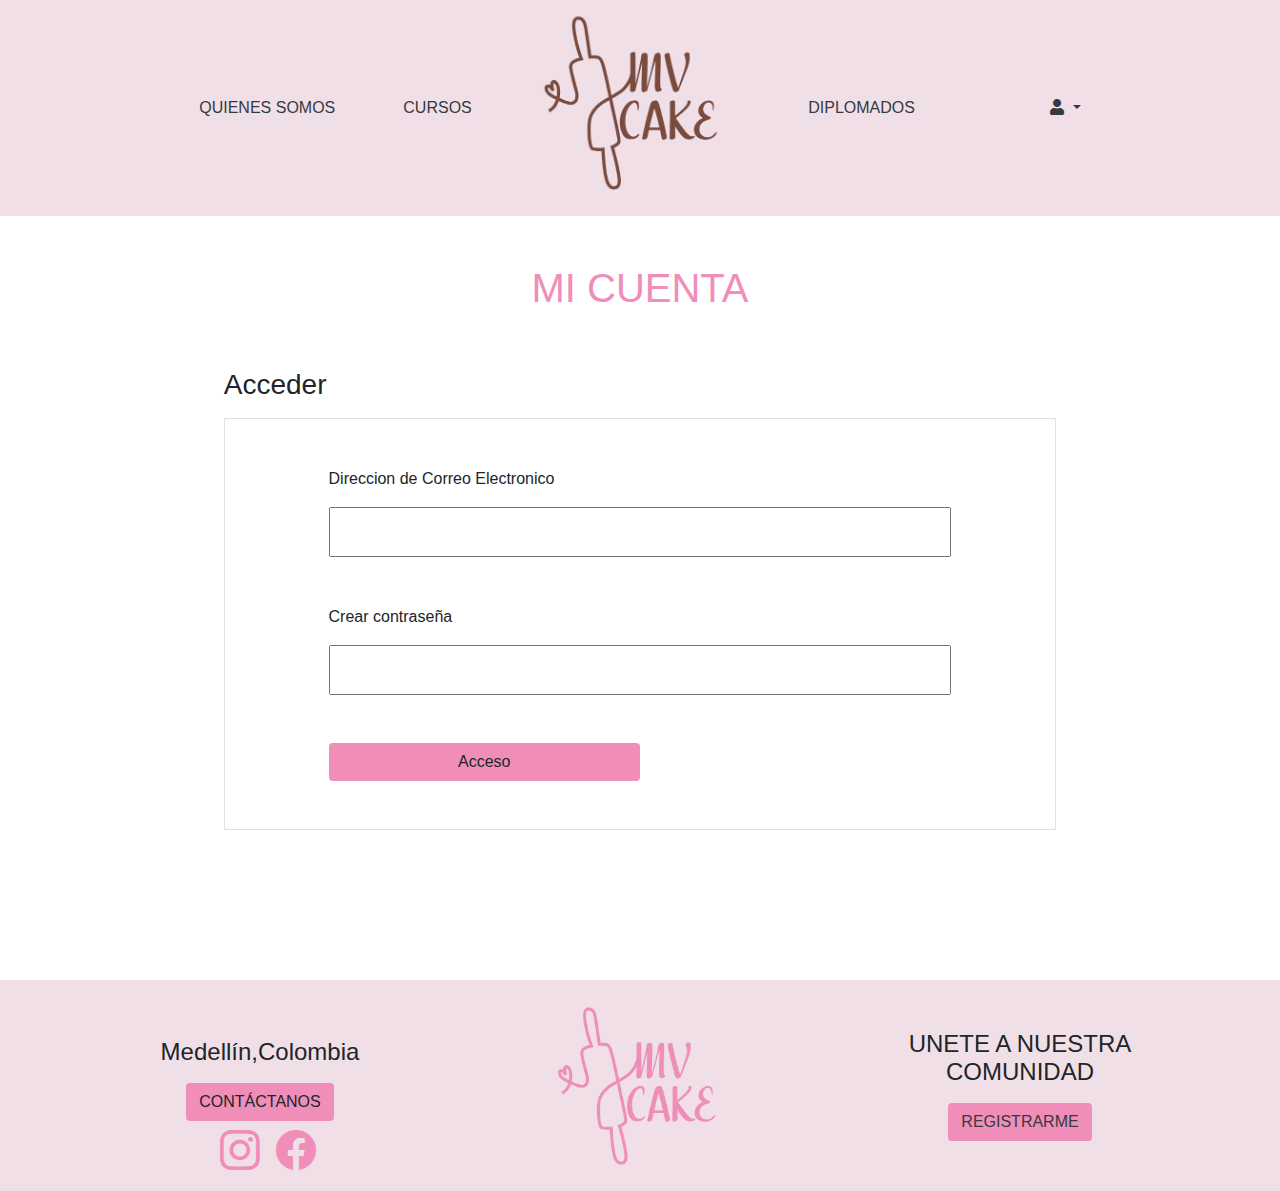
<file: 0-mvcake/vistas/iniciosesion.html>
<!DOCTYPE html>
<html lang="es">
<head>
    <meta charset="UTF-8">
    <meta name="viewport" content="width=device-width, initial-scale=1.0">
    <title>Encabezado de Página</title>
    <link href="https://maxcdn.bootstrapcdn.com/bootstrap/4.5.2/css/bootstrap.min.css" rel="stylesheet">
    <link rel="stylesheet" href="https://cdn.jsdelivr.net/npm/bootstrap-icons@1.11.3/font/bootstrap-icons.min.css">
    <link rel="stylesheet" href="https://cdnjs.cloudflare.com/ajax/libs/font-awesome/5.15.4/css/all.min.css">
    <link rel="stylesheet" href="../css/iniciosesion.css">
</head>
<body>
<header class="bg-pink-ligth">
    <nav class="navbar navbar-expand-lg navbar-light">
    <div class="container-fluid">
        <a class="navbar-brand d-lg-none" href="../index.html">
            <img src="../sources/logo sin fondo 2.png" alt="Logo" style="height: 100px;">
        </a>
        <button class="navbar-toggler" type="button" data-toggle="collapse" data-target="#navbarNav" aria-controls="navbarNav" aria-expanded="false" aria-label="Toggle navigation">
            <span class="navbar-toggler-icon"></span>
        </button>
        <div class="collapse navbar-collapse" id="navbarNav">
            <div class="d-none d-lg-flex justify-content-center w-100 align-items-center">
                <div class="d-flex justify-content-between w-25">
                    <a class="nav-link text-dark" href="./quienessomos.html">QUIENES SOMOS</a>
                    <a class="nav-link text-dark" href="./cursos.html">CURSOS</a>
                </div>
                <div class="text-center w-25">
                    <a href="../index.html" class="">
                        <img src="../sources/logo sin fondo 2.png" alt="Logo" style="height: 200px;">
                    </a>
                </div>
                <div class="d-flex w-25 justify-content-between">
                    <a class="nav-link text-dark" href="./diplomados.html">DIPLOMADOS</a>
                    <div class="dropdown">
                        <a class="nav-link dropdown-toggle text-dark" href="#" id="dropdownMenuButton" role="button" data-toggle="dropdown" aria-haspopup="true" aria-expanded="false">
                            <i class="fas fa-user"></i>
                        </a>
                        <div class="dropdown-menu" aria-labelledby="dropdownMenuButton">
                            <a class="dropdown-item" href="./iniciosesion.html">Cerrar sesión</a>
                        </div>
                    </div>
                </div>
            </div>
            <ul class="navbar-nav d-lg-none">
                <li class="nav-item">
                    <a class="nav-link" href="./quienessomos.html">QUIENES SOMOS</a>
                </li>
                <li class="nav-item">
                    <a class="nav-link" href="./cursos.html">CURSOS</a>
                </li>
                <li class="nav-item">
                    <a class="nav-link" href="./diplomados.html">DIPLOMADOS</a>
                </li>
                <li class="nav-item">
                    <a class="nav-link" href="./iniciosesion.html">CERRAR SESION</a>
                </li>
            </ul>
        </div>
    </div>
</nav>
</header>
<section class="mb-6">
    <div class="container">
        <div class="row">
            <div class="col-12">
                <div class="w-100 d-flex flex-column justify-content-center align-items-center">
                    <h1 class="text-pink w-100 text-center py-5">MI CUENTA</h1>
                    <h3 class="w-75 text-start pb-2">Acceder</h3>
                    <div class="border d-flex flex-column align-items-center w-75 justify-content-center">
                        <p class="w-75 text-start pt-5">Direccion de Correo Electronico</p>
                        <input type="text" style="height: 50px;" class="w-75">
                        <p class="w-75 text-start pt-5">Crear contraseña</p>
                        <input type="text" style="height: 50px;" class="w-75">
                        <div class="w-75 py-5">
                            <button class="btn btn-pink w-50">Acceso</button>
                        </div>
                    </div>
                </div>
            </div>
        </div>
    </div>
</section>
<footer class="bg-pink-ligth">
    <div class="container">
        <div class="row">
            <div class="col-12 col-md-4 order-2 order-md-0">
                <div class="d-flex flex-column justify-content-center align-items-center h-100">
                    <h4 class="pt-5">Medellín,Colombia</h4>
                    <button class="btn btn-pink mt-2">CONTÁCTANOS</button>
                    <div class="d-flex justify-content-center w-100">
                        <i class="bi bi-instagram text-pink d-block px-3" style="font-size: 40px;"></i>
                        <i class="bi bi-facebook text-pink" style="font-size: 40px;"></i>
                    </div>
                </div>
            </div> 
            <div class="col-12 col-md-4 order-0 order-md-1">
                <div class="text-center">
                    <img src="../sources/LOGO ROSA.png" alt="" class="w-50 img-fluid py-4">
                </div>
            </div>
            <div class="col-12 col-md-4 order-1 order-md-2">
                <div class="d-flex flex-column justify-content-center align-items-center h-100">
                    <h4 class="text-center">UNETE A NUESTRA COMUNIDAD</h4>
                    <button class="btn btn-pink mt-2"><a href="./registro.html" class="text-dark">REGISTRARME</a></button>
                </div>
                
            </div>
        </div>
    </div>
</footer>

    <script src="https://code.jquery.com/jquery-3.5.1.slim.min.js"></script>
    <script src="https://cdn.jsdelivr.net/npm/@popperjs/core@2.11.6/dist/umd/popper.min.js"></script>
    <script src="https://maxcdn.bootstrapcdn.com/bootstrap/4.5.2/js/bootstrap.min.js"></script>

</body>
</html>
</file>
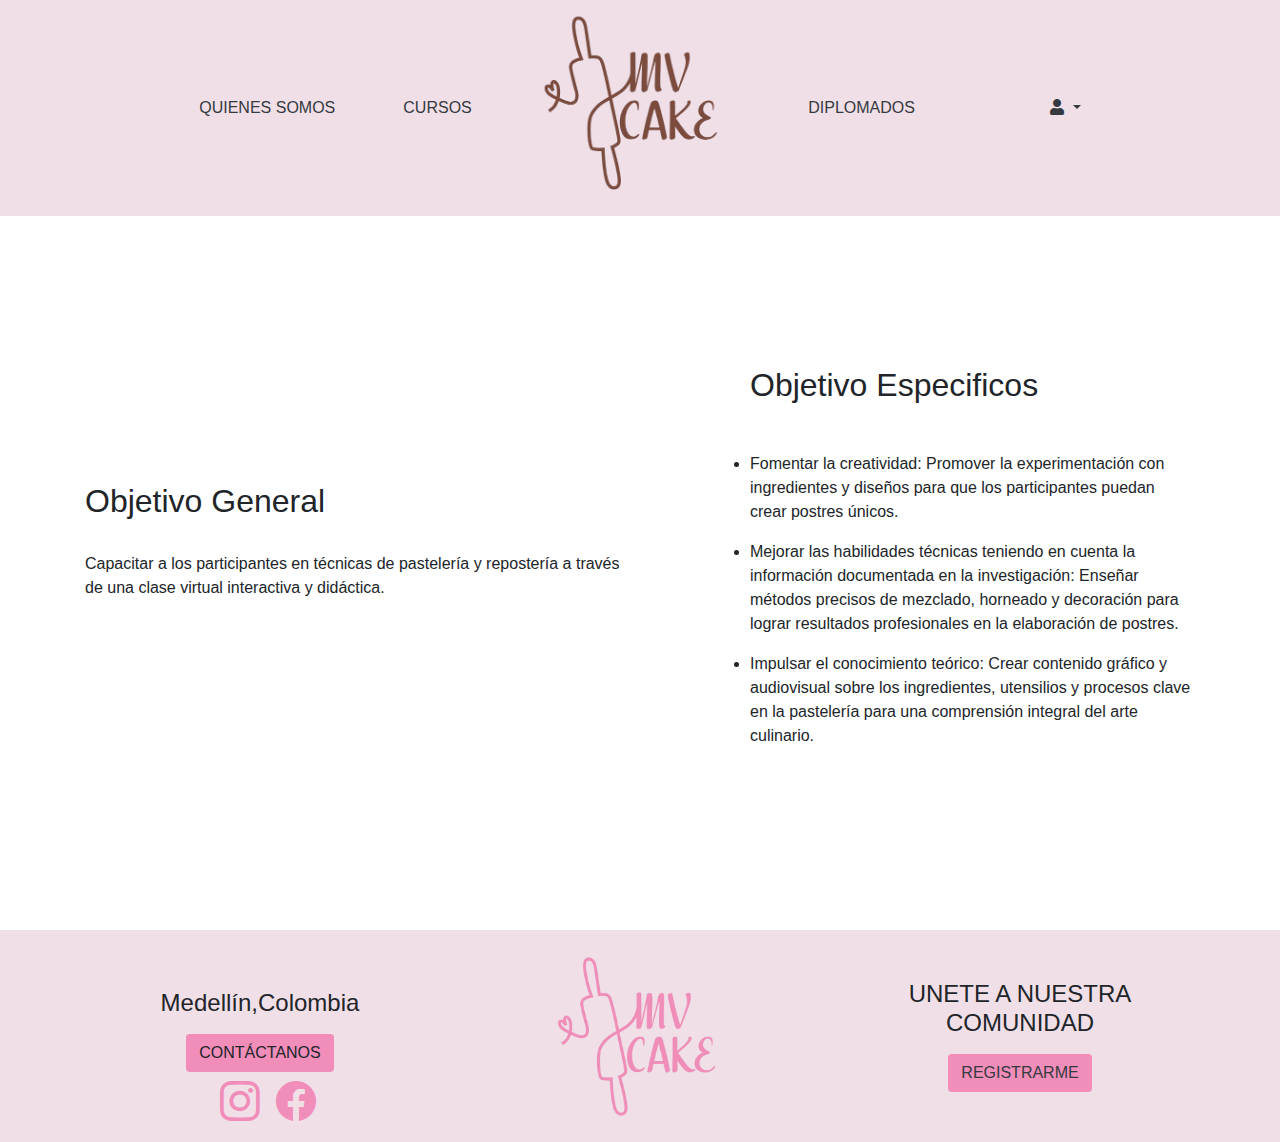
<file: 0-mvcake/vistas/quienessomos.html>
<!DOCTYPE html>
<html lang="es">
<head>
    <meta charset="UTF-8">
    <meta name="viewport" content="width=device-width, initial-scale=1.0">
    <title>Encabezado de Página</title>
    <link href="https://maxcdn.bootstrapcdn.com/bootstrap/4.5.2/css/bootstrap.min.css" rel="stylesheet">
    <link rel="stylesheet" href="https://cdn.jsdelivr.net/npm/bootstrap-icons@1.11.3/font/bootstrap-icons.min.css">
    <link rel="stylesheet" href="https://cdnjs.cloudflare.com/ajax/libs/font-awesome/5.15.4/css/all.min.css">
    <link rel="stylesheet" href="../css/quienesomos.css">
</head>
<body>
    <header class="bg-pink-ligth mb-6">
        <nav class="navbar navbar-expand-lg navbar-light">
        <div class="container-fluid">
            <a class="navbar-brand d-lg-none" href="../index.html">
                <img src="../sources/logo sin fondo 2.png" alt="Logo" style="height: 100px;">
            </a>
            <button class="navbar-toggler" type="button" data-toggle="collapse" data-target="#navbarNav" aria-controls="navbarNav" aria-expanded="false" aria-label="Toggle navigation">
                <span class="navbar-toggler-icon"></span>
            </button>
            <div class="collapse navbar-collapse" id="navbarNav">
                <div class="d-none d-lg-flex justify-content-center w-100 align-items-center">
                    <div class="d-flex justify-content-between w-25">
                        <a class="nav-link text-dark" href="./quienessomos.html">QUIENES SOMOS</a>
                        <a class="nav-link text-dark" href="./cursos.html">CURSOS</a>
                    </div>
                    <div class="text-center w-25">
                        <a href="../index.html" class="">
                            <img src="../sources/logo sin fondo 2.png" alt="Logo" style="height: 200px;">
                        </a>
                    </div>
                    <div class="d-flex w-25 justify-content-between">
                        <a class="nav-link text-dark" href="./diplomados.html">DIPLOMADOS</a>
                        <div class="dropdown">
                            <a class="nav-link dropdown-toggle text-dark" href="#" id="dropdownMenuButton" role="button" data-toggle="dropdown" aria-haspopup="true" aria-expanded="false">
                                <i class="fas fa-user"></i>
                            </a>
                            <div class="dropdown-menu" aria-labelledby="dropdownMenuButton">
                                <a class="dropdown-item" href="./iniciosesion.html">Cerrar sesión</a>
                            </div>
                        </div>
                    </div>
                </div>
                <ul class="navbar-nav d-lg-none">
                    <li class="nav-item">
                        <a class="nav-link" href="./quienessomos.html">QUIENES SOMOS</a>
                    </li>
                    <li class="nav-item">
                        <a class="nav-link" href="./cursos.html">CURSOS</a>
                    </li>
                    <li class="nav-item">
                        <a class="nav-link" href="./diplomados.html">DIPLOMADOS</a>
                    </li>
                    <li class="nav-item">
                        <a class="nav-link" href="./iniciosesion.html">CERRAR SESION</a>
                    </li>
                </ul>
            </div>
        </div>
    </nav>
    </header>
<section class=" mb-6">
    <div class="container">
        <div class="row justify-content-between">
            <div class="col-12 col-md-6">
                <div class="d-flex flex-column justify-content-center h-100">
                    <h2 class="pb-4">Objetivo General</h2>
                    <p class="pb-5">Capacitar a los participantes en técnicas de pastelería y repostería a través de una clase virtual interactiva y didáctica.</p>
                </div>
            </div>
            <div class="col-12 col-md-5">
                <div class="h-100 d-flex flex-column justify-content-center">
                    <h2 class="pb-4">Objetivo Especificos </h2>
                    <p>
                        <li class="pb-3 fs-1">Fomentar la creatividad: Promover la experimentación con ingredientes y diseños para que los participantes puedan crear postres únicos.</li> 
                        <li class="pb-3">Mejorar las habilidades técnicas teniendo en cuenta la información documentada en la investigación: Enseñar métodos precisos de mezclado, horneado y decoración para lograr resultados profesionales en la elaboración de postres.</li> 
                        <li class="pb-3">Impulsar el conocimiento teórico: Crear contenido gráfico y audiovisual sobre los ingredientes, utensilios y procesos clave en la pastelería para una comprensión integral del arte culinario.</li>
                    </p>
                </div>
            </div>  
        </div>
    </div>
</section>
<footer class="bg-pink-ligth">
    <div class="container">
        <div class="row">
            <div class="col-12 col-md-4 order-2 order-md-0">
                <div class="d-flex flex-column justify-content-center align-items-center h-100">
                    <h4 class="pt-5">Medellín,Colombia</h4>
                    <button class="btn btn-pink mt-2">CONTÁCTANOS</button>
                    <div class="d-flex justify-content-center w-100">
                        <i class="bi bi-instagram text-pink d-block px-3" style="font-size: 40px;"></i>
                        <i class="bi bi-facebook text-pink" style="font-size: 40px;"></i>
                    </div>
                </div>
            </div> 
            <div class="col-12 col-md-4 order-0 order-md-1">
                <div class="text-center">
                    <img src="../sources/LOGO ROSA.png" alt="" class="w-50 img-fluid py-4">
                </div>
            </div>
            <div class="col-12 col-md-4 order-1 order-md-2">
                <div class="d-flex flex-column justify-content-center align-items-center h-100">
                    <h4 class="text-center">UNETE A NUESTRA COMUNIDAD</h4>
                    <button class="btn btn-pink mt-2"><a href="./registro.html" class="text-dark">REGISTRARME</a></button>
                </div>
                
            </div>
        </div>
    </div>
</footer>

    <script src="https://code.jquery.com/jquery-3.5.1.slim.min.js"></script>
    <script src="https://cdn.jsdelivr.net/npm/@popperjs/core@2.11.6/dist/umd/popper.min.js"></script>
    <script src="https://maxcdn.bootstrapcdn.com/bootstrap/4.5.2/js/bootstrap.min.js"></script>

</body>
</html>
</file>
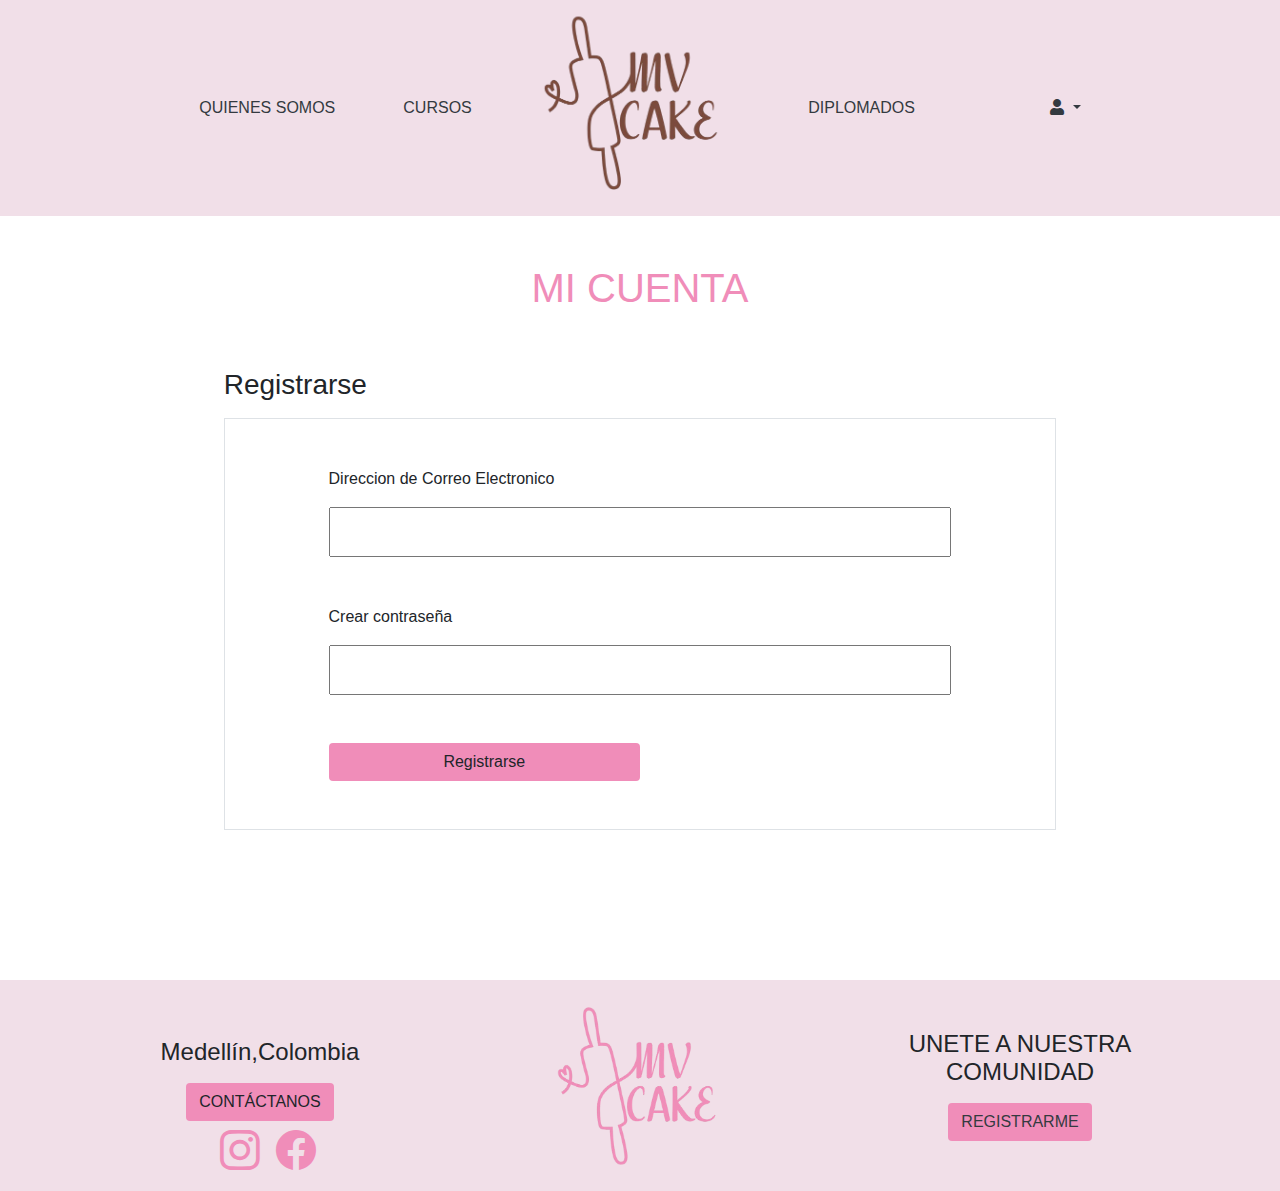
<file: 0-mvcake/vistas/registro.html>
<!DOCTYPE html>
<html lang="es">
<head>
    <meta charset="UTF-8">
    <meta name="viewport" content="width=device-width, initial-scale=1.0">
    <title>Encabezado de Página</title>
    <link href="https://maxcdn.bootstrapcdn.com/bootstrap/4.5.2/css/bootstrap.min.css" rel="stylesheet">
    <link rel="stylesheet" href="https://cdn.jsdelivr.net/npm/bootstrap-icons@1.11.3/font/bootstrap-icons.min.css">
    <link rel="stylesheet" href="https://cdnjs.cloudflare.com/ajax/libs/font-awesome/5.15.4/css/all.min.css">
    <link rel="stylesheet" href="../css/registro.css">
</head>
<body>
<header class="bg-pink-ligth">
    <nav class="navbar navbar-expand-lg navbar-light">
    <div class="container-fluid">
        <a class="navbar-brand d-lg-none" href="../index.html">
            <img src="../sources/logo sin fondo 2.png" alt="Logo" style="height: 100px;">
        </a>
        <button class="navbar-toggler" type="button" data-toggle="collapse" data-target="#navbarNav" aria-controls="navbarNav" aria-expanded="false" aria-label="Toggle navigation">
            <span class="navbar-toggler-icon"></span>
        </button>
        <div class="collapse navbar-collapse" id="navbarNav">
            <div class="d-none d-lg-flex justify-content-center w-100 align-items-center">
                <div class="d-flex justify-content-between w-25">
                    <a class="nav-link text-dark" href="./quienessomos.html">QUIENES SOMOS</a>
                    <a class="nav-link text-dark" href="./cursos.html">CURSOS</a>
                </div>
                <div class="text-center w-25">
                    <a href="../index.html" class="">
                        <img src="../sources/logo sin fondo 2.png" alt="Logo" style="height: 200px;">
                    </a>
                </div>
                <div class="d-flex w-25 justify-content-between">
                    <a class="nav-link text-dark" href="./diplomados.html">DIPLOMADOS</a>
                    <div class="dropdown">
                        <a class="nav-link dropdown-toggle text-dark" href="#" id="dropdownMenuButton" role="button" data-toggle="dropdown" aria-haspopup="true" aria-expanded="false">
                            <i class="fas fa-user"></i>
                        </a>
                        <div class="dropdown-menu" aria-labelledby="dropdownMenuButton">
                            <a class="dropdown-item" href="./iniciosesion.html">Cerrar sesión</a>
                        </div>
                    </div>
                </div>
            </div>
            <ul class="navbar-nav d-lg-none">
                <li class="nav-item">
                    <a class="nav-link" href="./quienessomos.html">QUIENES SOMOS</a>
                </li>
                <li class="nav-item">
                    <a class="nav-link" href="./cursos.html">CURSOS</a>
                </li>
                <li class="nav-item">
                    <a class="nav-link" href="./diplomados.html">DIPLOMADOS</a>
                </li>
                <li class="nav-item">
                    <a class="nav-link" href="./iniciosesion.html">CERRAR SESION</a>
                </li>
            </ul>
        </div>
    </div>
</nav>
</header>
<section class="mb-6">
    <div class="container">
        <div class="row">
            <div class="col-12">
                <div class="w-100 d-flex flex-column justify-content-center align-items-center">
                    <h1 class="text-pink w-100 text-center py-5">MI CUENTA</h1>
                    <h3 class="w-75 text-start pb-2">Registrarse</h3>
                    <div class="border d-flex flex-column align-items-center w-75 justify-content-center">
                        <p class="w-75 text-start pt-5">Direccion de Correo Electronico</p>
                        <input type="text" style="height: 50px;" class="w-75">
                        <p class="w-75 text-start pt-5">Crear contraseña</p>
                        <input type="text" style="height: 50px;" class="w-75">
                        <div class="w-75 py-5">
                            <button class="btn btn-pink w-50">Registrarse</button>
                        </div>
                    </div>
                </div>
            </div>
        </div>
    </div>
</section>
<footer class="bg-pink-ligth">
    <div class="container">
        <div class="row">
            <div class="col-12 col-md-4 order-2 order-md-0">
                <div class="d-flex flex-column justify-content-center align-items-center h-100">
                    <h4 class="pt-5">Medellín,Colombia</h4>
                    <button class="btn btn-pink mt-2">CONTÁCTANOS</button>
                    <div class="d-flex justify-content-center w-100">
                        <i class="bi bi-instagram text-pink d-block px-3" style="font-size: 40px;"></i>
                        <i class="bi bi-facebook text-pink" style="font-size: 40px;"></i>
                    </div>
                </div>
            </div> 
            <div class="col-12 col-md-4 order-0 order-md-1">
                <div class="text-center">
                    <img src="../sources/LOGO ROSA.png" alt="" class="w-50 img-fluid py-4">
                </div>
            </div>
            <div class="col-12 col-md-4 order-1 order-md-2">
                <div class="d-flex flex-column justify-content-center align-items-center h-100">
                    <h4 class="text-center">UNETE A NUESTRA COMUNIDAD</h4>
                    <button class="btn btn-pink mt-2"><a href="./registro.html" class="text-dark">REGISTRARME</a></button>
                </div>
                
            </div>
        </div>
    </div>
</footer>

    <script src="https://code.jquery.com/jquery-3.5.1.slim.min.js"></script>
    <script src="https://cdn.jsdelivr.net/npm/@popperjs/core@2.11.6/dist/umd/popper.min.js"></script>
    <script src="https://maxcdn.bootstrapcdn.com/bootstrap/4.5.2/js/bootstrap.min.js"></script>

</body>
</html>
</file>
<file: 0-mvcake/css/index.css>
.bg-pink-ligth {
    background-color: rgb(241, 223, 232);
}
.img-cover {
    object-fit: cover;
}
.pt-6 {
    padding-top: 100px;
}
.mb-6 {
    margin-bottom: 150px;
}
.btn-pink {
    background-color:#f08db9;
}
.text-pink {
    color: #f08db9;
}
.text-pink-ligth {
    color: rgb(241, 223, 232);
}
</file>
<file: 1-Intro-Bootstrap/style.css>
.circulo{
    width: 100px;
    height: 100px;
}
.bg-mint{background-color: rgb(117, 216, 168);}
.bg-dark-mint{background-color: rgb(174, 238, 207);}
.bg-tomato{background-color: rgb(255, 133, 111);}
</file>
<file: 0 - MvCake/css/cursos.css>
.bg-pink-ligth {
  background-color: rgb(241, 223, 232);
}
.img-cover {
  object-fit: cover;
}
.pt-6 {
  padding-top: 100px;
}
.mb-6 {
  margin-bottom: 150px;
}
.btn-pink {
  background-color:#f08db9;
}
.text-pink {
  color: #f08db9;
}
.text-pink-ligth {
  color: rgb(241, 223, 232);
}
</file>
<file: 0 - MvCake/css/registro.css>
.bg-pink-ligth {
  background-color: rgb(241, 223, 232);
}
.img-cover {
  object-fit: cover;
}
.pt-6 {
  padding-top: 100px;
}
.mb-6 {
  margin-bottom: 150px;
}
.btn-pink {
  background-color:#f08db9;
}
.text-pink {
  color: #f08db9;
}
.text-pink-ligth {
  color: rgb(241, 223, 232);
}
</file>
<file: 0-mvcake/css/cursos.css>
.bg-pink-ligth {
  background-color: rgb(241, 223, 232);
}
.img-cover {
  object-fit: cover;
}
.pt-6 {
  padding-top: 100px;
}
.mb-6 {
  margin-bottom: 150px;
}
.btn-pink {
  background-color:#f08db9;
}
.text-pink {
  color: #f08db9;
}
.text-pink-ligth {
  color: rgb(241, 223, 232);
}
</file>
<file: 0-mvcake/css/diplomados.css>
.bg-pink-ligth {
  background-color: rgb(241, 223, 232);
}
.img-cover {
  object-fit: cover;
}
.pt-6 {
  padding-top: 100px;
}
.mb-6 {
  margin-bottom: 150px;
}
.btn-pink {
  background-color:#f08db9;
}
.text-pink {
  color: #f08db9;
}
.text-pink-ligth {
  color: rgb(241, 223, 232);
}
</file>
<file: 0-mvcake/css/iniciosesion.css>
.bg-pink-ligth {
    background-color: rgb(241, 223, 232);
  }
  .img-cover {
    object-fit: cover;
  }
  .pt-6 {
    padding-top: 100px;
  }
  .mb-6 {
    margin-bottom: 150px;
  }
  .btn-pink {
    background-color:#f08db9;
  }
  .text-pink {
    color: #f08db9;
  }
  .text-pink-ligth {
    color: rgb(241, 223, 232);
  }
</file>
<file: 0-mvcake/css/quienesomos.css>
.bg-pink-ligth {
  background-color: rgb(241, 223, 232);
}
.img-cover {
  object-fit: cover;
}
.pt-6 {
  padding-top: 100px;
}
.mb-6 {
  margin-bottom: 150px;
}
.btn-pink {
  background-color:#f08db9;
}
.text-pink {
  color: #f08db9;
}
.text-pink-ligth {
  color: rgb(241, 223, 232);
}
</file>
<file: 0-mvcake/css/registro.css>
.bg-pink-ligth {
  background-color: rgb(241, 223, 232);
}
.img-cover {
  object-fit: cover;
}
.pt-6 {
  padding-top: 100px;
}
.mb-6 {
  margin-bottom: 150px;
}
.btn-pink {
  background-color:#f08db9;
}
.text-pink {
  color: #f08db9;
}
.text-pink-ligth {
  color: rgb(241, 223, 232);
}
</file>
